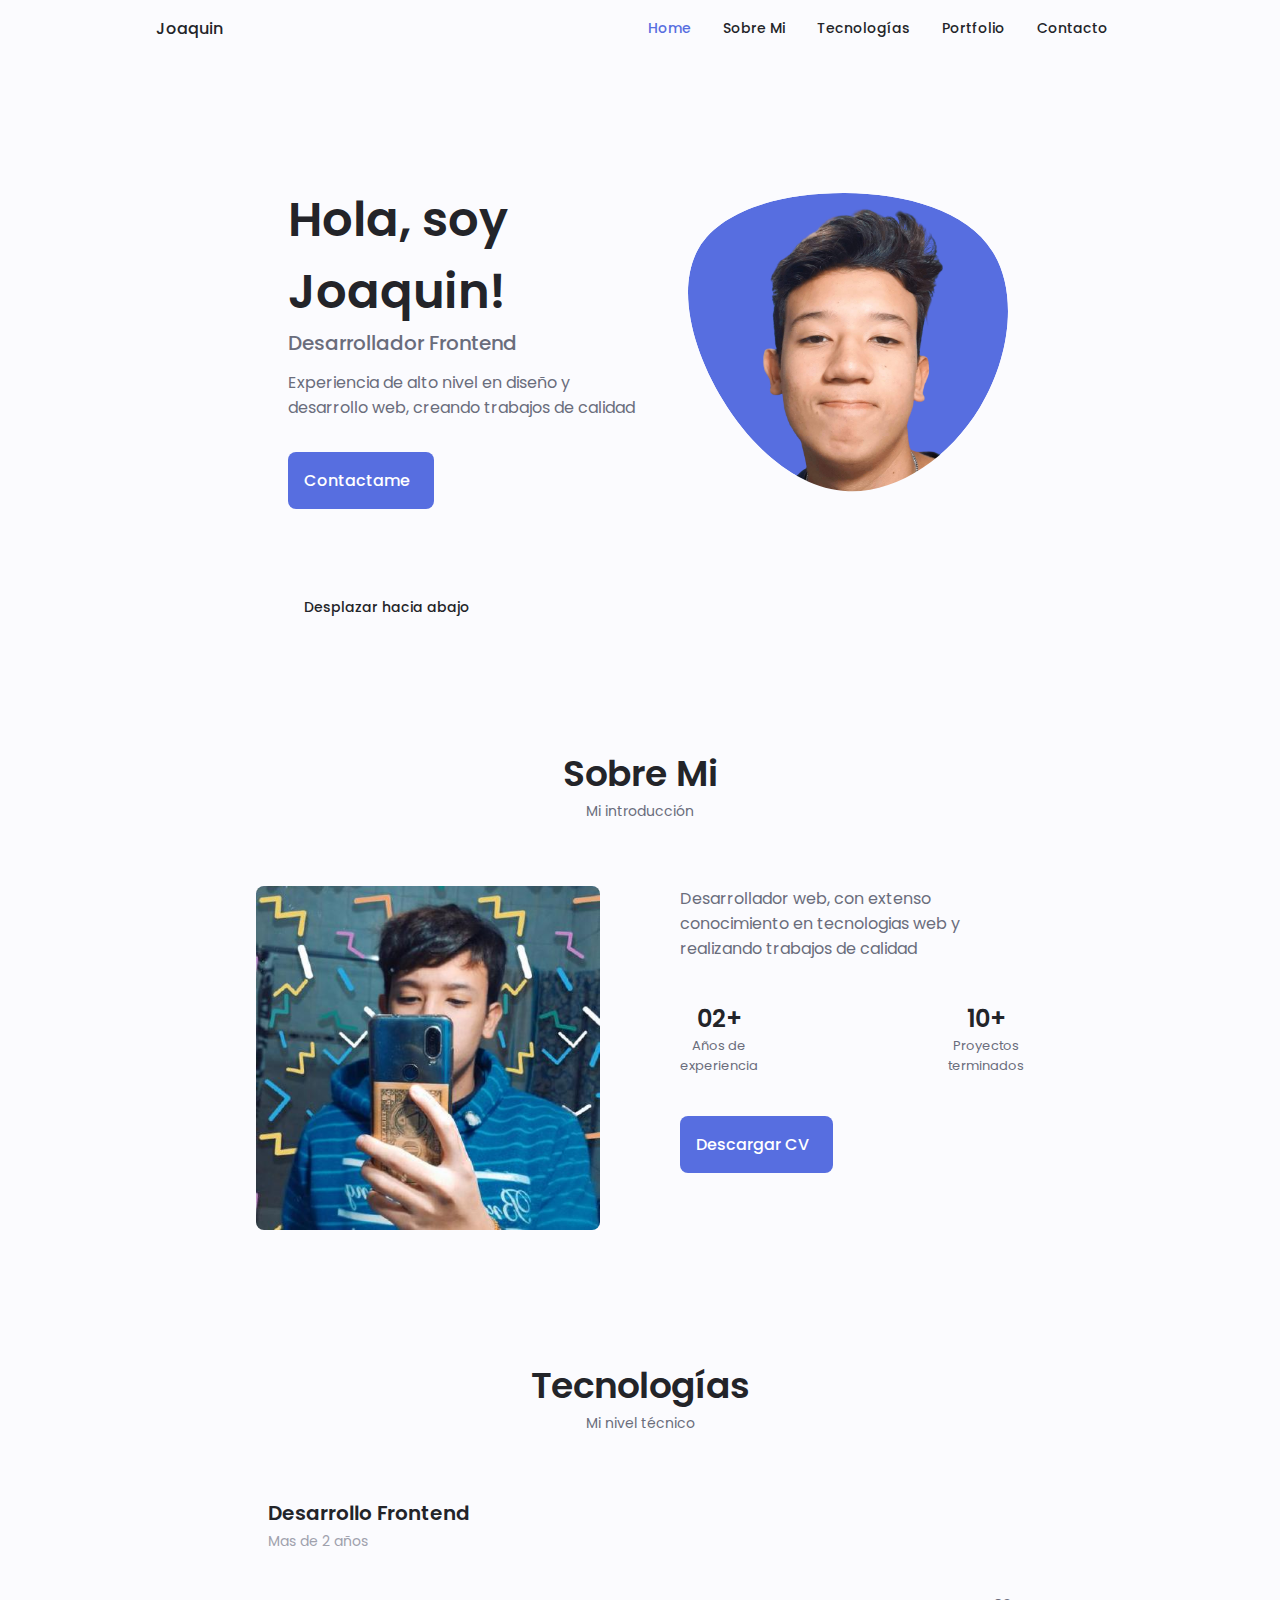
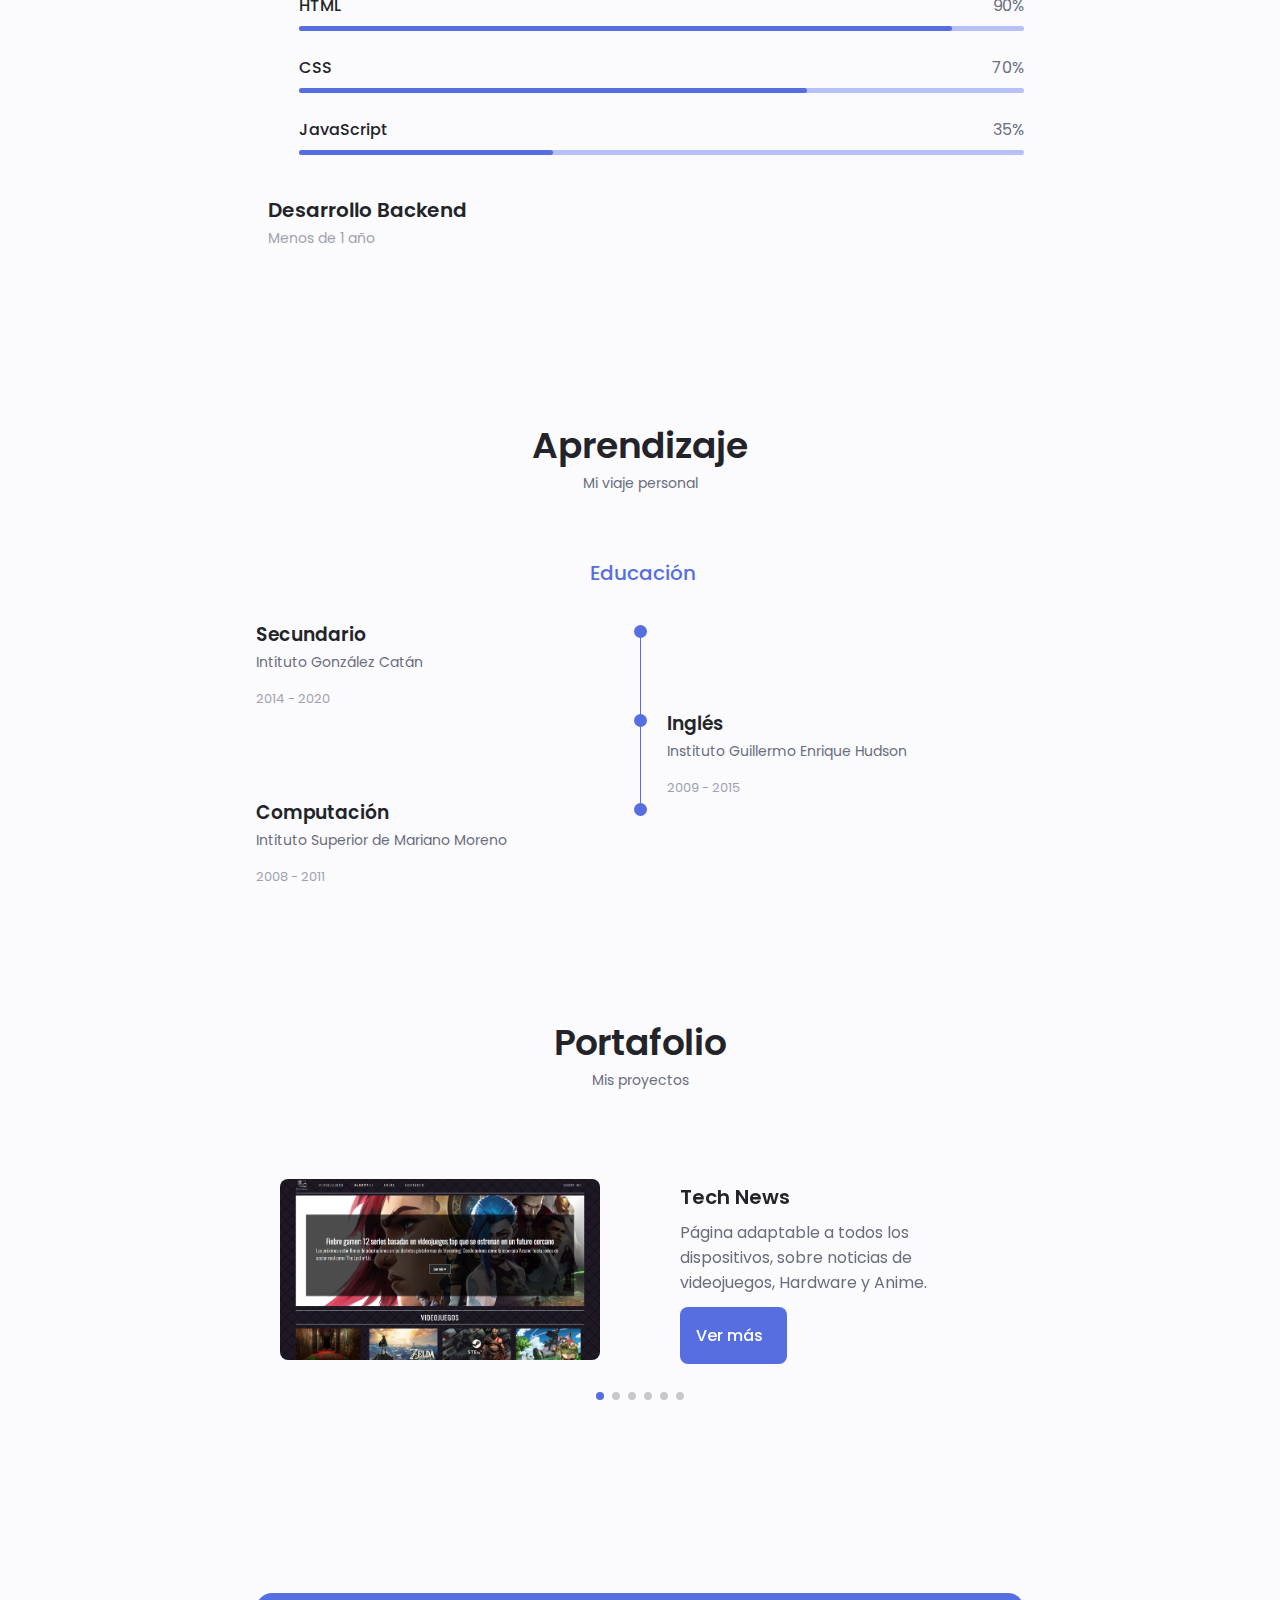
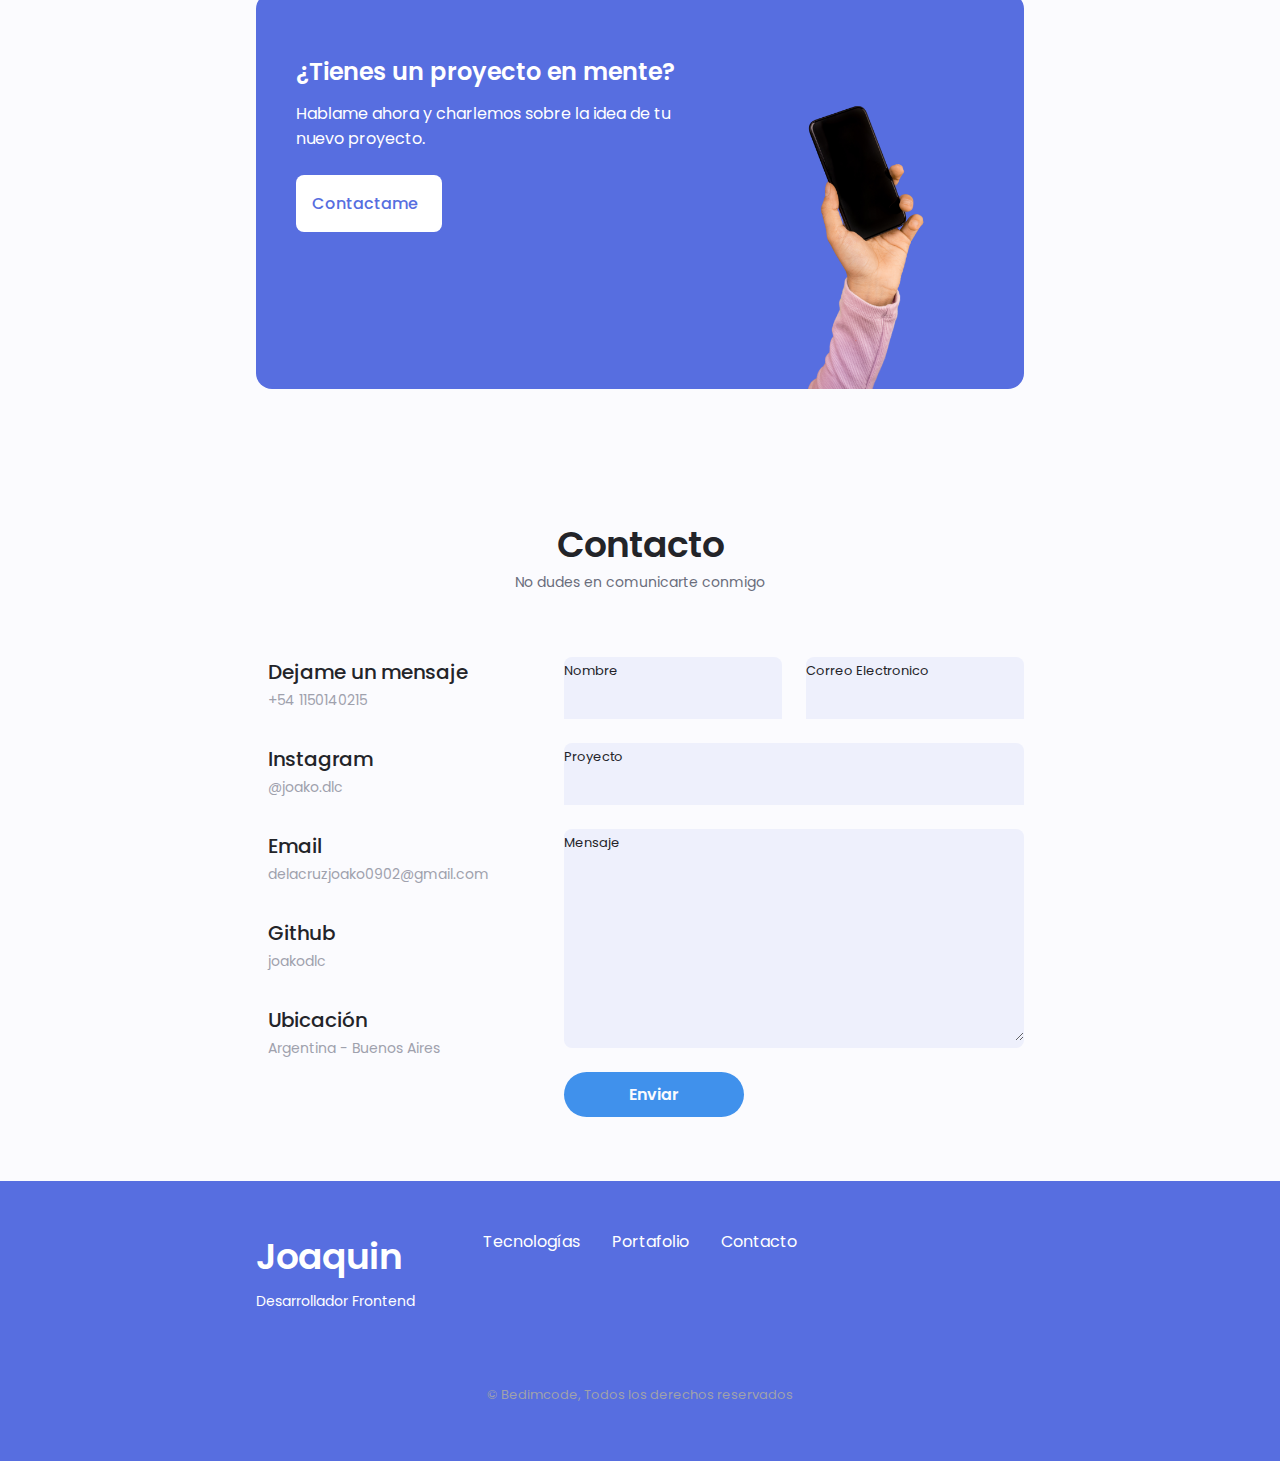
<file: index.html>
<!DOCTYPE html>
<html lang="en">
<head>
    <meta charset="UTF-8">
    <meta name="viewport" content="width=device-width, initial-scale=1.0">


    <!--========================== UNICONS ============================-->
    <link rel="stylesheet" href="https://unicons.iconscout.com/release/v4.0.0/css/line.css">

    <!--========================== SWIPER CSS =========================-->
    <link rel="stylesheet" href="assets/CSS/swiper-bundle.min.css">

    <!--========================== CSS ============================-->
    <link rel="stylesheet" href="assets/CSS/style.css">


    <title>Responsive Portfolio</title>
</head>
<body>
    <!--========================== HEADER ============================-->
<header class="header" id="header">
<div class="loader__wrap" role="alertdialog" aria-busy="true" aria-live="polite" aria-label="Loading…">
	<div class="loader" aria-hidden="true">
		<div class="loader__sq"></div>
		<div class="loader__sq"></div>
	</div>
</div>
    <nav class="nav container">
        
        <a href="#home" class="nav__logo">Joaquin</a>

        <div class="nav__menu" id="nav-menu">
            <ul class="nav__list grid">
                <li class="nav__item">
                    <a href="#home" class="nav__link active-link">
                        <i class="uil uil-estate nav__icon"></i> Home
                    </a>
                </li>
                <li class="nav__item">
                    <a href="#about" class="nav__link">
                        <i class="uil uil-user nav__icon"></i> Sobre Mi
                    </a>
                </li>
                <li class="nav__item">
                    <a href="#skills" class="nav__link">
                        <i class="uil uil-file-alt nav__icon"></i> Tecnologías
                    </a>
                </li>
                <!--<li class="nav__item">
                    <a href="#services" class="nav__link">
                        <i class="uil uil-briefcase-alt nav__icon"></i> Services
                    </a>
                </li>-->
                <li class="nav__item">
                    <a href="#portfolio" class="nav__link">
                        <i class="uil uil-scenery nav__icon"></i> Portfolio
                    </a>
                    <li class="nav__item">
                        <a href="#contact" class="nav__link">
                            <i class="uil uil-message nav__icon"></i> Contacto
                        </a>
                    </li>
                </li>
            </ul>
            <i class="uil uil-times nav__close" id="nav-close"></i>
        </div>

        <div class="nav__btns">
        <!-- Theme change button -->
        <i class="uil uil-moon change-theme" id="theme-button"></i>

            <div class="nav__toggle" id="nav-toggle">
                <i class="uil uil-apps"></i>
            </div>
        </div>
    </nav>
</header>

    <!--========================== MAIN ============================-->
    <main class="main">
        <!--========================== HOME ============================-->
        <section class="home section" id="home">
            <div class="home__container container grid">
                <div class="home__content grid">
                    <div class="home__social">
                        <a href="https://www.linkedin.com/in/joako-dlc-3978aa1b5/" target="_blank" class="home__social-icon">
                            <i class="uil uil-linkedin-alt"></i>
                        </a>

                        <a href="https://www.instagram.com/joako.dlc/?hl=es-la" target="_blank" class="home__social-icon">
                            <i class="uil uil-instagram"></i>
                        </a>

                        <a href="https://github.com/joakodlc" target="_blank" class="home__social-icon">
                            <i class="uil uil-github-alt"></i>
                        </a>
                    </div>

                    <div class="home__img">
                        <svg class="home__blob" viewBox="0 0 200 187" xmlns="http://www.w3.org/2000/svg" xmlns:xlink="http://www.w3.org/1999/xlink">
                            <mask id="mask0" mask-type="alpha">
                                <path d="M190.312 36.4879C206.582 62.1187 201.309 102.826 182.328 134.186C163.346 165.547 
                                130.807 187.559 100.226 186.353C69.6454 185.297 41.0228 161.023 21.7403 129.362C2.45775 
                                97.8511 -7.48481 59.1033 6.67581 34.5279C20.9871 10.1032 59.7028 -0.149132 97.9666 
                                0.00163737C136.23 0.303176 174.193 10.857 190.312 36.4879Z"/>
                            </mask>
                            <g mask="url(#mask0)">
                                <path d="M190.312 36.4879C206.582 62.1187 201.309 102.826 182.328 134.186C163.346 
                                165.547 130.807 187.559 100.226 186.353C69.6454 185.297 41.0228 161.023 21.7403 
                                129.362C2.45775 97.8511 -7.48481 59.1033 6.67581 34.5279C20.9871 10.1032 59.7028 
                                -0.149132 97.9666 0.00163737C136.23 0.303176 174.193 10.857 190.312 36.4879Z"/>

                                <image class="home__blob-img" x='-15' y='-12' xlink:href="assets/img/perfil.png"/>
                            </g>
                        </svg>
                    </div>

                    <div class="home__data">
                        <h1 class="home__title">Hola, soy Joaquin!</h1>
                        <h3 class="home__subtitle">Desarrollador Frontend</h3>
                        <p class="home__description">Experiencia de alto nivel en diseño y desarrollo web, creando trabajos de calidad</p>
                        <a href="#contact" class="button button--flex" id="home__button">
                            Contactame <i class="uil uil-message button__icon"></i>
                        </a>
                    </div>
                </div>

                <div class="home__scroll">
                    <a href="#about" class="home__scroll-button button--flex">
                        <i class="uil uil-mouse-alt home__scroll-mouse"></i>
                        <span class="home__scroll-name">Desplazar hacia abajo</span>
                        <i class="uil uil-arrow-down home__scroll-arrow"></i>
                    </a>
                </div>
            </div>
        </section>

        <!--========================== ABOUT ============================-->
        <section class="about section" id="about">
            <h2 class="section__title">Sobre Mi</h2>
            <span class="section__subtitle">Mi introducción</span>

            <div class="about__container container grid">
            <img src="assets/img/about.jpg" alt="" class="about__img"> 

                <div class="about__data">
                    <p class="about__description">Desarrollador web, con extenso conocimiento en tecnologias web y realizando trabajos de calidad</p>
                    
                    <div class="about__info">
                        <div>
                            <span class="about__info-title">02+</span>
                            <span class="about__info-name">Años de <br> experiencia</span>
                        </div>
                        
                        <div>
                            <span class="about__info-title">10+</span>
                            <span class="about__info-name">Proyectos <br> terminados </span>
                        </div>
                    </div>
                    <div class="about__buttons">
                        <a download="" href="assets/pdf/Curriculum Vitae De La Cruz Joaquin.docx" class="button button--flex">
                            Descargar CV<i class="uil uil-download-alt button__icon"></i>
                        </a>
                    </div>
                </div>
            </div>
        </section>
        

        <!--========================== SKILLS ============================-->
        <section class="skills section" id="skills">
            <h2 class="section__title">Tecnologías</h2>
            <span class="section__subtitle">Mi nivel técnico</span>

            <div class="skills__container container grid">
                <div>
                    <!--========================== SKILLS 1 ============================-->
                    <div class="skills__content skills__open">
                        <div class="skills__header">
                            <i class="uil uil-brackets-curly skills__icon"></i>

                            <div>
                                <h1 class="skills__title">Desarrollo Frontend</h1>
                                <span class="skills__subtitle">Mas de 2 años</span>
                            </div>

                            <i class="uil uil-angle-down skills__arrow"></i>
                        </div>
                        <div class="skills__list grid">
                            <div class="skills__data">
                                <div class="skills__titles">
                                    <h3 class="skills__name">HTML</h3>
                                    <span class="skills__number">90%</span>
                                </div>
                                <div class="skills__bar">
                                    <span class="skills__percentage skills__html"></span>
                                </div>
                            </div>

                            <div class="skills__data">
                                <div class="skills__titles">
                                    <h3 class="skills__name">CSS</h3>
                                    <span class="skills__number">70%</span>
                                </div>
                                <div class="skills__bar">
                                    <span class="skills__percentage skills__css"></span>
                                </div>
                            </div>

                            <div class="skills__data">
                                <div class="skills__titles">
                                    <h3 class="skills__name">JavaScript</h3>
                                    <span class="skills__number">35%</span>
                                </div>
                                <div class="skills__bar">
                                    <span class="skills__percentage skills__js"></span>
                                </div>
                            </div>
                        </div>
            </div>

                        <!--========================== SKILLS 2 ============================-->
                        <div class="skills__content skills__close">
                            <div class="skills__header">
                                <i class="uil uil-server-network skills__icon"></i>
    
                                <div>
                                    <h1 class="skills__title">Desarrollo Backend</h1>
                                    <span class="skills__subtitle">Menos de 1 año</span>
                                </div>
    
                                <i class="uil uil-angle-down skills__arrow"></i>
                            </div>
                            <div class="skills__list grid">
                                <div class="skills__data">
                                    <div class="skills__titles">
                                        <h3 class="skills__name">Python</h3>
                                        <span class="skills__number">40%</span>
                                    </div>
                                    <div class="skills__bar">
                                        <span class="skills__percentage skills__python"></span>
                                    </div>
                                </div>
    
                                <div class="skills__data">
                                    <div class="skills__titles">
                                        <h3 class="skills__name">C</h3>
                                        <span class="skills__number">50%</span>
                                    </div>
                                    <div class="skills__bar">
                                        <span class="skills__percentage skills__c"></span>
                                    </div>
                                </div>
                            </div>
                        </div>
                    </div>
            </section>

        <!--========================== CALIFICACION ============================-->
        <section class="calificacion section">
            <h2 class="section__title">Aprendizaje</h2>
            <span class="section__subtitle">Mi viaje personal</span>

            <div class="califacion__container container">
                <div class="calificacion__tabs">
                    <div class="calificacion__button button--flex calificacion__active" data-target='#educación'>
                        <i class="uil uil-graduation-cap calificacion__icon"></i> 
                        Educación
                    </div>
                </div>
                <div class="calificacion__sections">
                    <!--==================== CALIFICACION CONTENT 1 ======================-->
                    <div class="calificacion__content">
                        <!--====================== CALIFICACION  1 ========================-->
                        <div class="calificacion__data">
                            <div>
                            <h3 class="califacion__title">Secundario</h3>
                            <span class="calificacion__subtitle">Intituto González Catán</span>
                                <div class="calificacion__calendar">
                                    <i class="uil uil-calendar-alt"></i>
                                    2014 - 2020
                                </div>
                            </div>

                            <div>
                                <span class="calificacion__rounder"></span>
                                <span class="calificacion__line"></span>
                            </div>
                        </div>

                        <!--====================== CALIFICACION  2 ========================-->
                        <div class="calificacion__data">
                            <div></div>
                            
                            <div>
                                <span class="calificacion__rounder"></span>
                                <span class="calificacion__line"></span>
                            </div>

                            <div>
                            <h3 class="califacion__title">Inglés</h3>
                            <span class="calificacion__subtitle">Instituto Guillermo Enrique Hudson</span>
                                <div class="calificacion__calendar">
                                    <i class="uil uil-calendar-alt"></i>
                                    2009 - 2015
                                </div>
                            </div>
                        </div>

                        <!--====================== CALIFICACION  3 ========================-->
                        <div class="calificacion__data">
                            <div>
                            <h3 class="califacion__title">Computación</h3>
                            <span class="calificacion__subtitle">Intituto Superior de Mariano Moreno</span>
                                <div class="calificacion__calendar">
                                    <i class="uil uil-calendar-alt"></i>
                                    2008 - 2011
                                </div>
                            </div>

                            <div>
                                <span class="calificacion__rounder"></span>
                                <!--<span class="calificacion__line"></span> --> 
                            </div>
                        </div>
                    </div>
                </div>
            </div>
        </section>    

        <!--========================== SERVICES ============================
        <section class="services section" id="services">
            <h2 class="section__title">Services</h2>
            <span class="section__subtitle">What i offer</span>

            <div class="services__container container grid">
                <!--========================== SERVICES 1 ============================--
                <div class="services__content">
                    <div>
                        <i class="uil uil-web-grid services__icon"></i>
                        <h3 class="services__title">Ui/Ux <br> Designer</h3>
                    </div>

                    <span class="button button--flex button--small button--link services__button">
                        View more
                        <i class="uil uil-arrow-right button__icon"></i>
                    </span>

                    <div class="services__modal">
                        <div class="services__modal-content">
                            <h4 class="services__modal-title">Ui/Ux <br> Designer</h4>
                            <i class="uil uil-times services__modal-close"></i>

                            <ul class="services__modal-services grid">
                                <li class="services__modal-service">
                                    <i class="uil uil-check-circle services__modal-icon"></i>
                                </li>
                            </ul>
                        </div>
                    </div>
                </div>
            </div>
        </section>-->

        <!--========================== PORTFOLIO ============================-->
        <section class="portfolio section" id="portfolio">
            <h2 class="section__title">Portafolio</h2>
            <span class="section__subtitle">Mis proyectos</span>

            <div class="portfolio__container container swiper">
                <div class="swiper-wrapper">
                    <!--========================== PORTFOLIO 1 ============================-->
                    <div class="portfolio__content grid swiper-slide">
                        <a href="assets/Paginas/News Page/index.html" target="_blank"><img src="assets/img/portfolio1.jpg" alt="" class="portfolio__img"></a>

                        <div class="portfolio__data">
                            <h3 class="portfolio__title">Tech News</h3>
                            <p class="portfolio__description">Página adaptable a todos los dispositivos, sobre noticias de videojuegos, Hardware y Anime.</p>
                            <a href="assets/Paginas/News Page/index.html" target="_blank" class="button button--flex button--small portfolio__button">
                                Ver más
                                <i class="uil uil-arrow-right button__icon"></i>
                                
                            </a>
                        </div>
                    </div>
                    <!--========================== PORTFOLIO 2 ============================-->
                    <div class="portfolio__content grid swiper-slide">
                        <img src="assets/img/portfolio2.jpg" alt="" class="portfolio__img">

                        <div class="portfolio__data">
                            <h3 class="portfolio__title">Drop Menu</h3>
                            <p class="portfolio__description">Mini diseño simple de un menú que se abre hacia abajo</p>
                            <a href="assets/Paginas/Drop Menu/index.html" target="_blank" class="button button--flex button--small portfolio__button">
                                Ver más
                                <i class="uil uil-arrow-right button__icon"></i>
                            </a>
                        </div>
                    </div>
                    <!--========================== PORTFOLIO 3 ============================-->
                    <div class="portfolio__content grid swiper-slide">
                        <img src="assets/img/portfolio3.jpg" alt="" class="portfolio__img">

                        <div class="portfolio__data">
                            <h3 class="portfolio__title">Calculadora Js</h3>
                            <p class="portfolio__description">Calculadora con interacción de paneo sobre la pantalla, realizado con JavaScript y CSS</p>
                            <a href="assets/Paginas/Calculadora/index.html" target="_blank" class="button button--flex button--small portfolio__button">
                                Ver más
                                <i class="uil uil-arrow-right button__icon"></i>
                            </a>
                        </div>
                    </div>
                    <!--========================== PORTFOLIO 4 ============================-->
                    <div class="portfolio__content grid swiper-slide">
                        <img src="assets/img/portfolio4.jpg" alt="" class="portfolio__img">

                        <div class="portfolio__data">
                            <h3 class="portfolio__title">Animación CSS</h3>
                            <p class="portfolio__description">Animación creada utilizando únicamente CSS</p>
                            <a href="assets/Paginas/Animacion CSS/index.html" target="_blank" class="button button--flex button--small portfolio__button">
                                Ver más
                                <i class="uil uil-arrow-right button__icon"></i>
                            </a>
                        </div>
                    </div>
                    <!--========================== PORTFOLIO 5 ============================-->
                    <div class="portfolio__content grid swiper-slide">
                        <img src="assets/img/portfolio5.jpg" alt="" class="portfolio__img">

                        <div class="portfolio__data">
                            <h3 class="portfolio__title">Color Page</h3>
                            <p class="portfolio__description">Página simple con una única función, cambiar de color la página utilizando CSS</p>
                            <a href="assets/Paginas/Color Page/index.html" target="_blank" class="button button--flex button--small portfolio__button">
                                Ver más
                                <i class="uil uil-arrow-right button__icon"></i>
                            </a>
                        </div>
                    </div>
                    <!--========================== PORTFOLIO 6 ============================-->
                    <div class="portfolio__content grid swiper-slide">
                        <img src="assets/img/portfolio6.jpg" alt="" class="portfolio__img">

                        <div class="portfolio__data">
                            <h3 class="portfolio__title">Dragon Repeller</h3>
                            <p class="portfolio__description">Simple juego de Rol para aprender las bases fundamentales de JavaScript</p>
                            <a href="assets/Paginas/RPG game/index.html" target="_blank" class="button button--flex button--small portfolio__button">
                                Ver más
                                <i class="uil uil-arrow-right button__icon"></i>
                            </a>
                        </div>
                    </div>
                </div>
                

                <!-- Add Arrows -->
                <div class="swiper-button-next">
                    <i class="uil uil-angle-right-b swiper-portfolio-icon"></i>
                </div>
                <div class="swiper-button-prev">
                    <i class="uil uil-angle-left-b swiper-portfolio-icon"></i>
                </div>
                    <!-- Add Pagination -->
                    <div class="swiper-pagination"></div>
            </div>
        </section>

        <!--========================== PROYECTOS EN MENTE ============================-->
        <section class="proyecto section">
            <div class="proyecto__bg">
                <div class="proyecto__container container grid">
                    <div class="proyecto__data">
                        <h2 class="proyecto__title">¿Tienes un proyecto en mente?</h2>
                        <p class="proyecto__description">Hablame ahora y charlemos sobre la idea de tu nuevo proyecto.</p>
                        <a href="#contact" class="button button--flex button--white">
                            Contactame
                            <i class="uil uil-arrow-down proyecto__icon button__icon"></i>
                        </a>
                    </div>

                    <img src="assets/img/contact.jpg" alt="" class="proyecto__img">
                </div>
            </div>
        </section>


        <!--========================== MENSAJE DE ERROR ============================--
        <div class="modal_wrap">
            <div class="mensaje_modal">
                <h3>Errores encontrados</h3>
                <i class="uil uil-times x_icon"></i><p>Escriba un nombre</p>  <br>
                <i class="uil uil-times x_icon"></i><p>Escriba un email</p> <br>
                <i class="uil uil-times x_icon"></i><p>Escriba su mensaje</p><br>
                <span id="btnClose">Cerrar</span>
            </div>
        </div> 

        <!--========================== CONTACTO ============================-->
        <section class="contact section" id="contact">
            <h2 class="section__title">Contacto</h2>
            <span class="section__subtitle">No dudes en comunicarte conmigo</span>

            <div class="contact__container container grid">
                <div>
                    <div class="contact__information">
                        <i class="uil uil-phone contact__icon"></i>

                        <div>
                            <h3 class="contact__title">Dejame un mensaje</h3>
                            <span class="contact__subtitle">+54 1150140215</span>
                        </div>
                    </div>

                    <div class="contact__information">
                        <i class="uil uil-instagram contact__icon"></i>

                        <div>
                            <h3 class="contact__title">Instagram</h3>
                            <span class="contact__subtitle">@joako.dlc</span>
                        </div>
                    </div>

                    <div class="contact__information">
                        <i class="uil uil-envelope contact__icon"></i>

                        <div>
                            <h3 class="contact__title">Email</h3>
                            <span class="contact__subtitle">delacruzjoako0902@gmail.com</span>
                        </div>
                    </div>
                    <div class="contact__information">
                        <i class="uil uil-github contact__icon"></i>

                        <div>
                            <h3 class="contact__title">Github</h3>
                            <span class="contact__subtitle">joakodlc</span>
                        </div>
                    </div>

                    <div class="contact__information">
                        <i class="uil uil-map-marker contact__icon"></i>

                        <div>
                            <h3 class="contact__title">Ubicación</h3>
                            <span class="contact__subtitle">Argentina - Buenos Aires</span>
                        </div>
                    </div>
                </div>
                <form action="enviar.php" method="post" class="contact__form grid">
                    <div class="contact__inputs grid">
                        <div class="contact__content">
                            <label for="" class="contact__label">Nombre</label>
                            <input type="text"  id="nombres"  name="nombre" class="contact__input" required>
                        </div>
                        <div class="contact__content">
                            <label for=""  class="contact__label">Correo Electronico</label>
                            <input type="email" id="emails" name="email" class="contact__input" required>
                        </div>
                    </div>
                    <div class="contact__content">
                        <label for="" class="contact__label">Proyecto</label>
                        <input type="text" id="proyectos" name="proyecto" class="contact__input">
                    </div>
                    <div class="contact__content">
                        <label for=""  class="contact__label" required>Mensaje</label>
                        <textarea name="mensaje" id="mensajes" cols="0" rows="7" class="contact__input" required></textarea>
                    </div>

                    <div>
                        <input type="submit" value="Enviar" id="btnSend">
                    </div>
                </form>
            </div>
        </section>



    </main>

    <!--========================== FOOTER ============================-->
    <footer class="footer">
        <div class="footer__bg">
            <div class="footer__container container grid">
                <div>
                    <h1 class="footer__title">Joaquin</h1>
                    <span class="footer__subtitle">Desarrollador Frontend</span>
                </div>

                <ul class="footer__links">
                    <li>
                        <a href="#skills" class="footer__link">Tecnologías</a>
                    </li>
                    <li>
                        <a href="#portfolio" class="footer__link">Portafolio</a>
                    </li>
                    <li>
                        <a href="#contact" class="footer__link">Contacto</a>
                    </li>
                </ul>

                <div class="footer__socials">
                    <a href="https://www.facebook.com/joaquin.delacruz.547/" target="_blank" class="footer__social">
                        <i class="uil uil-facebook-f"></i>
                    </a>

                    <a href="https://www.instagram.com/joako.dlc/?hl=es-la" target="_blank" class="footer__social">
                        <i class="uil uil-instagram"></i>
                    </a>

                    <a href="https://github.com/joakodlc" target="_blank" class="footer__social">
                        <i class="uil uil-github-alt"></i>
                    </a>
                </div>
            </div>
            <p class="footer__copy">&#169; Bedimcode, Todos los derechos reservados</p>
        </div>
    </footer>

    <!--========================== SCROLL TOP ============================-->
    <a href="#" class="scrollup" id="scroll-up">
        <i class="uil uil-arrow-up scrollup__icon"></i>
    </a>

    <!--========================== SWIPER JS ============================-->
    <script src="assets/js/swiper-bundle.min.js"></script>

    <!--========================== MAIN JS ============================-->
    <script src="assets/js/jquery-3.6.0.min.js" ></script>
    <script src="assets/js/main.js"></script>
    <script src="assets/js/intro.js"></script>
</body>
</html>
</file>
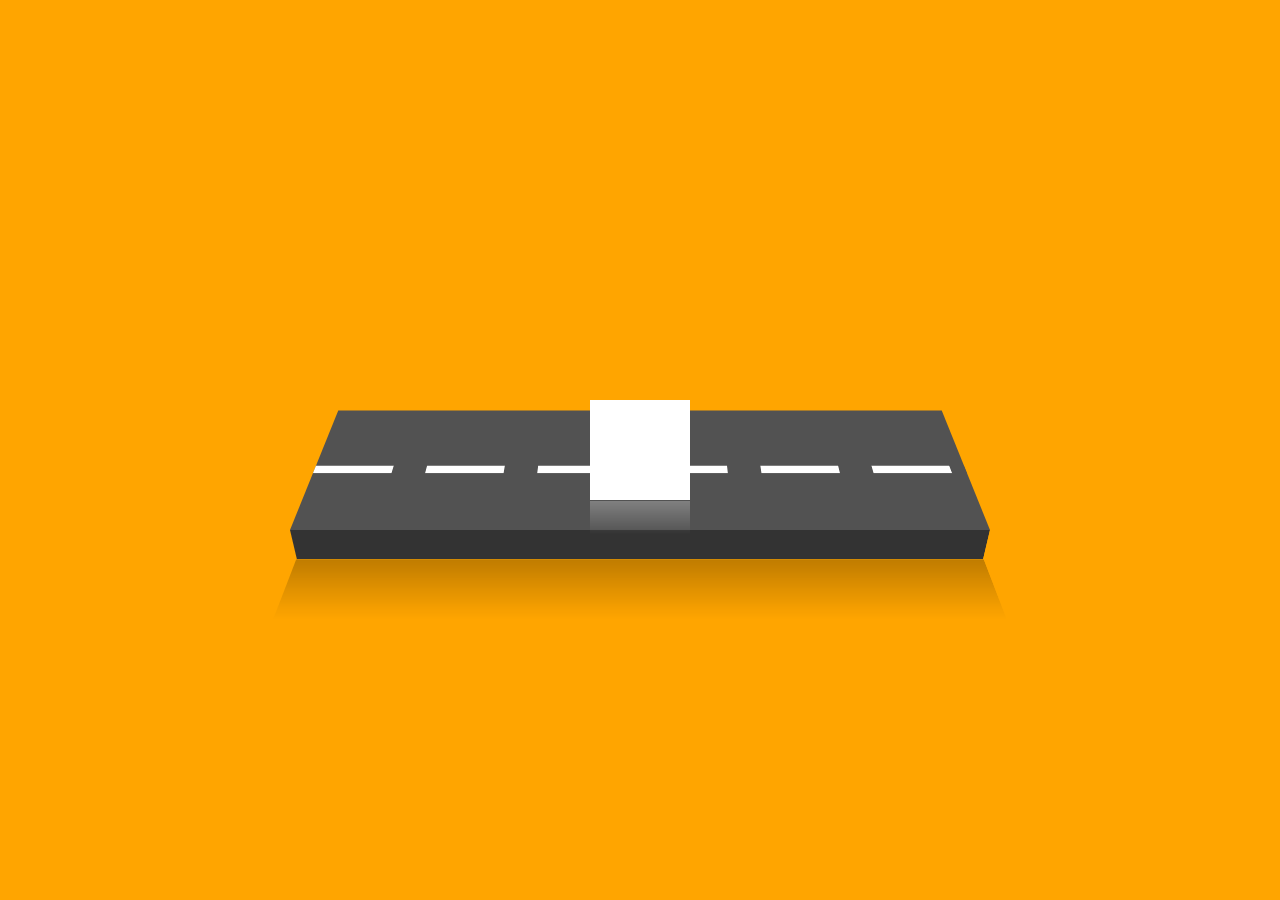
<file: assets/Paginas/Animacion CSS/index.html>
<!DOCTYPE html>
<html>
<head>
    <title>Animacion CSS</title>
    <link rel="stylesheet" type="text/css" href="style.css">
</head>
<body>
    <div class="container">
        <div class="infinite">
            <div class="shadow"></div>
        </div>
        <div class="box">
            <div class="square"></div>
        </div>
    </div>
</body>
</html>
</file>
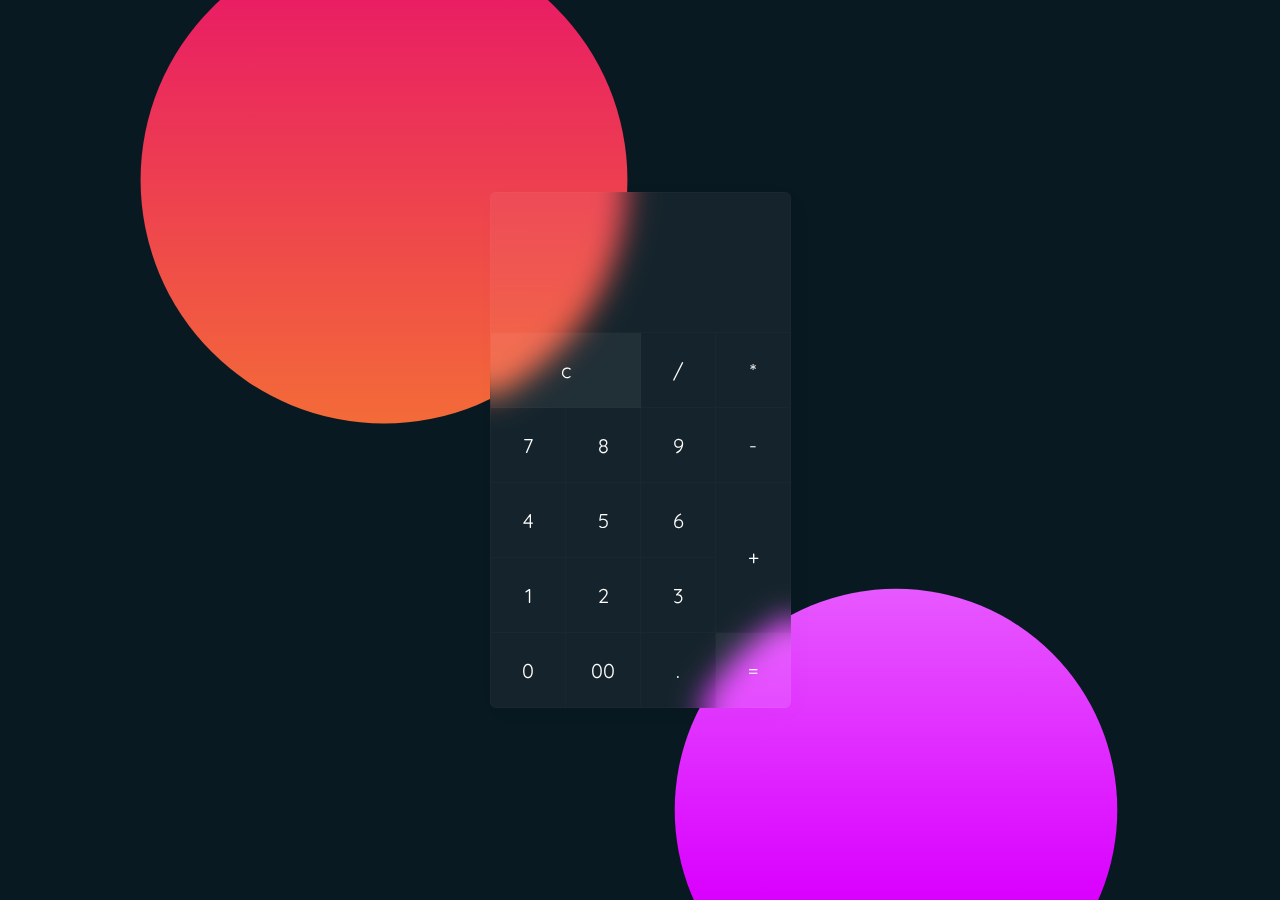
<file: assets/Paginas/Calculadora/index.html>
<!DOCTYPE html>
<html>
<head>
    <title>Calculadora UI</title>
    <link rel="stylesheet" href="style.css">
</head>
<body>
    <div class="container">
        <form class="calculator" name="calc">
            <input type="text" readonly class="value" name="txt"/>
            <span class="num clear" onclick="calc.txt.value = ''">c</span>
            <span class="num" onclick="document.calc.txt.value +='/'">/</span>
            <span class="num" onclick="document.calc.txt.value +='*'">*</span>
            <span class="num" onclick="document.calc.txt.value +='7'">7</span>
            <span class="num" onclick="document.calc.txt.value +='8'">8</span>
            <span class="num" onclick="document.calc.txt.value +='9'">9</span>
            <span class="num" onclick="document.calc.txt.value +='-'">-</span>
            <span class="num" onclick="document.calc.txt.value +='4'">4</span>
            <span class="num" onclick="document.calc.txt.value +='5'">5</span>
            <span class="num" onclick="document.calc.txt.value +='6'">6</span>
            <span class="num plus" onclick="document.calc.txt.value +='+'">+</span>
            <span class="num" onclick="document.calc.txt.value +='1'">1</span>
            <span class="num" onclick="document.calc.txt.value +='2'">2</span>
            <span class="num" onclick="document.calc.txt.value +='3'">3</span>
            <span class="num" onclick="document.calc.txt.value +='0'">0</span>
            <span class="num" onclick="document.calc.txt.value +='00'">00</span>
            <span class="num" onclick="document.calc.txt.value +='.'">.</span>
            <span class="num equal" onclick="document.calc.txt.value =eval(calc.txt.value)">=</span>
        </form>
    </div>
    <script type="text/javascript" src="vanilla.js"></script>
<script type="text/javascript">
	VanillaTilt.init(document.querySelector(".container"), {
		max: 15,
		speed: 400,
        glare: true,
        "max-glare": 0.2,
	});
</script>
</body>
</html>
</file>
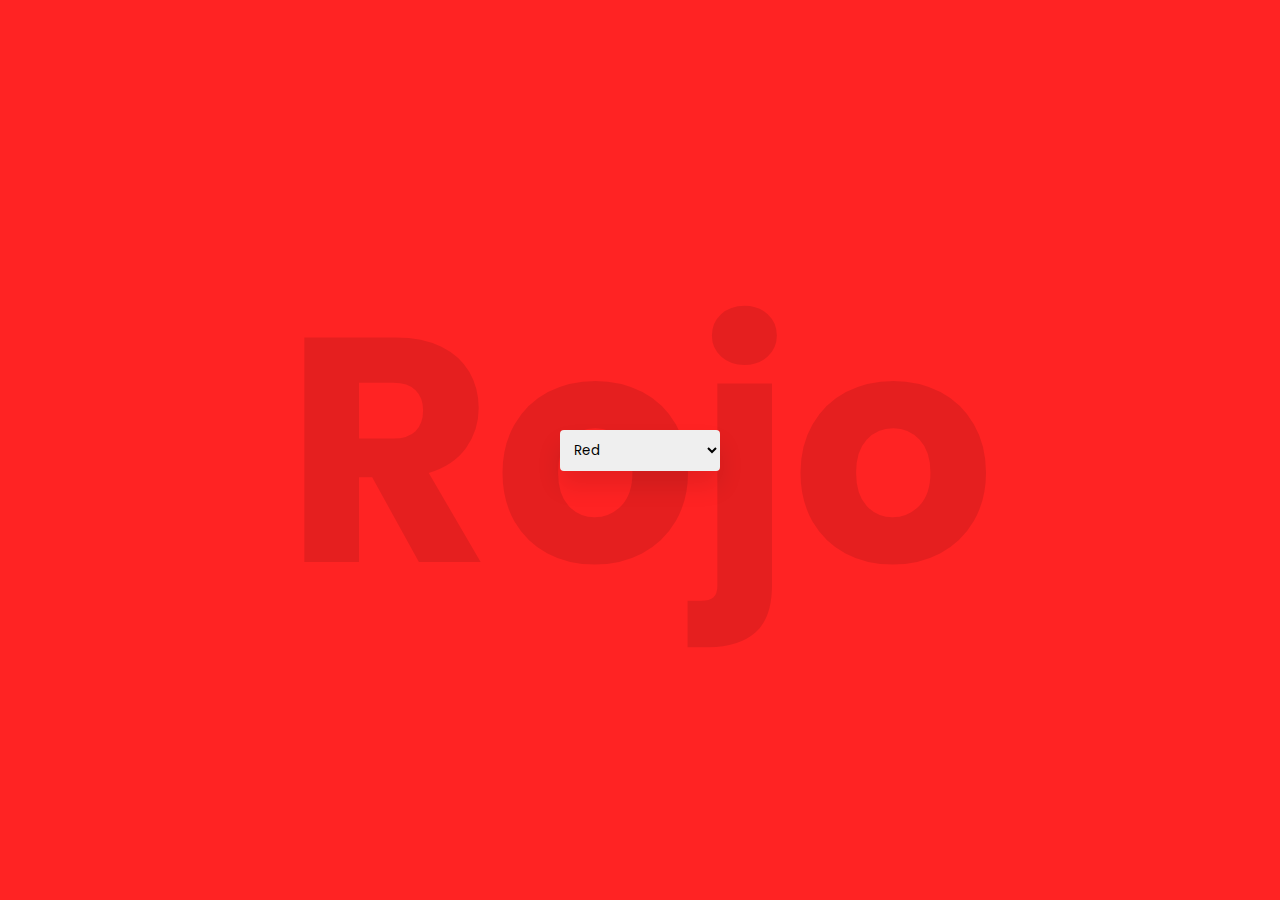
<file: assets/Paginas/Color Page/index.html>
<!DOCTYPE html>
<html lang="en">
<head>
    <meta charset="UTF-8">
    <meta name="viewport" content="width=device-width, initial-scale=1.0">
    <title>Color Page</title>
    <link rel="stylesheet" href="style.css">
</head>
<body>
    <section>
        <div class="bg">Rojo</div>
        <select class="selectColor" onchange="changeColor(this)">
            <option value="#ff2323">Red</option>
            <option value="#66ff00">Green</option>
            <option value="#fff">White</option>
            <option value="#000">Black</option>
            <option value="#9b1fe8">Purple</option>
            <option value="#ffff12">Yellow</option>
            <option value="#ff69b4">Pink</option>
        </select>
    </section>
    <script>
        function changeColor(getColor){
            let bg = document.querySelector('.bg');
            let selectColor = getColor.value;
            let text = getColor.options[getColor.selectedIndex].text;
            bg.style.background = selectColor;
            bg.innerHTML = text;
        }
    </script>
</body>
</html>
</file>
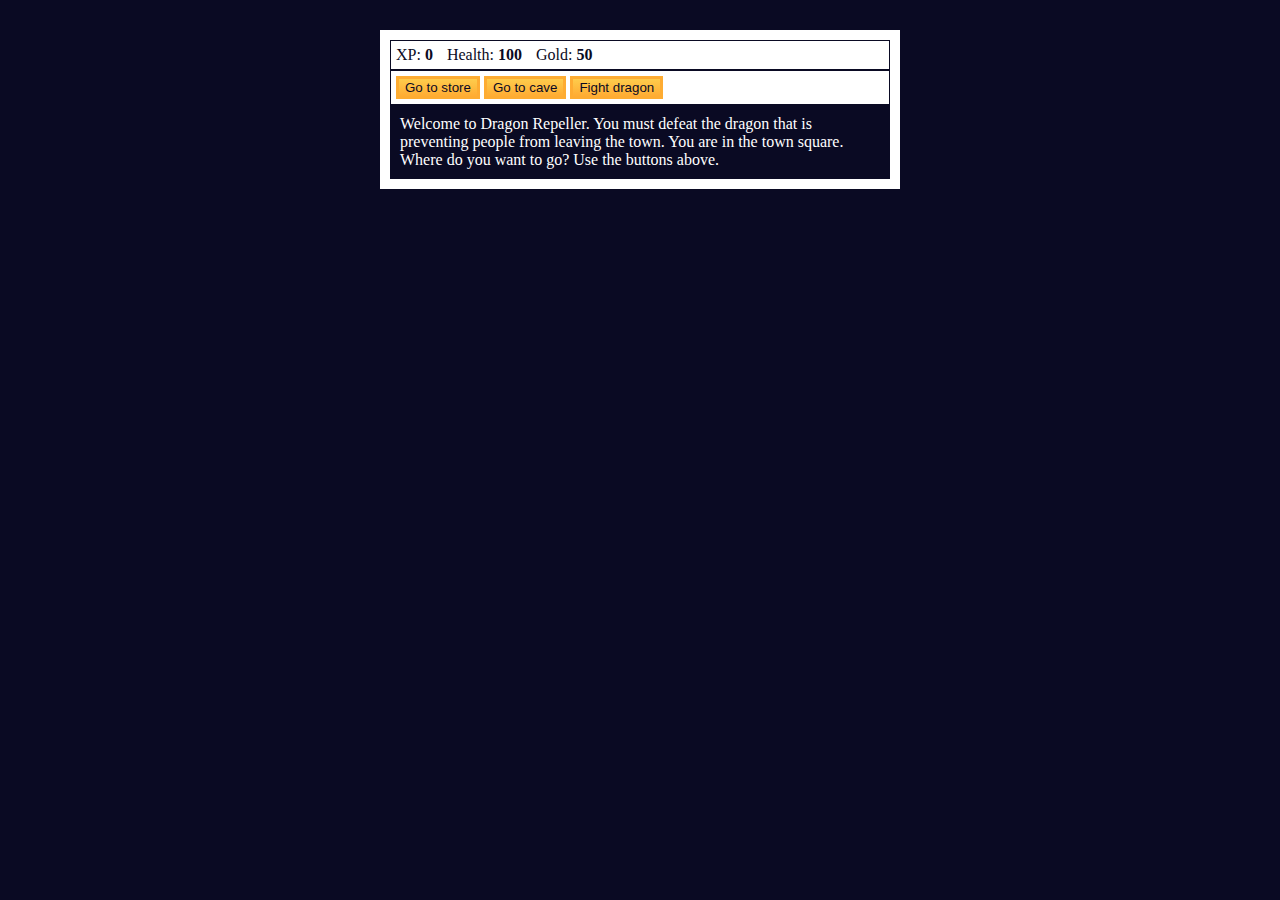
<file: assets/Paginas/RPG game/index.html>
<!DOCTYPE html>
<html lang="en">

<head>
    <meta charset="UTF-8">
    <meta name="viewport" content="width=device-width, initial-scale=1.0">
    <link rel="stylesheet" href="styles.css">
    <title>RPG - Dragon Repeller</title>
</head>

<body>
    <div id="game">
        <div id="stats">
            <span class="stat">XP: <strong><span id="xpText">0</span></strong></span>
            <span class="stat">Health: <strong><span id="healthText">100</span></strong></span>
            <span class="stat">Gold: <strong><span id="goldText">50</span></strong></span>
        </div>
        <div id="controls">
            <button id="button1">Go to store</button>
            <button id="button2">Go to cave</button>
            <button id="button3">Fight dragon</button>
        </div>
        <div id="monsterStats">
            <span class="stat">Monster Name: <strong><span id="monsterName"></span></strong></span>
            <span class="stat">Health: <strong><span id="monsterHealth"></span></strong></span>
        </div>
        <div id="text">
            Welcome to Dragon Repeller. You must defeat the dragon that is preventing people from leaving the town. You
            are in the town square. Where do you want to go? Use the buttons above.
        </div>
    </div>
    <script src="./script.js"></script>
</body>

</html>
</file>
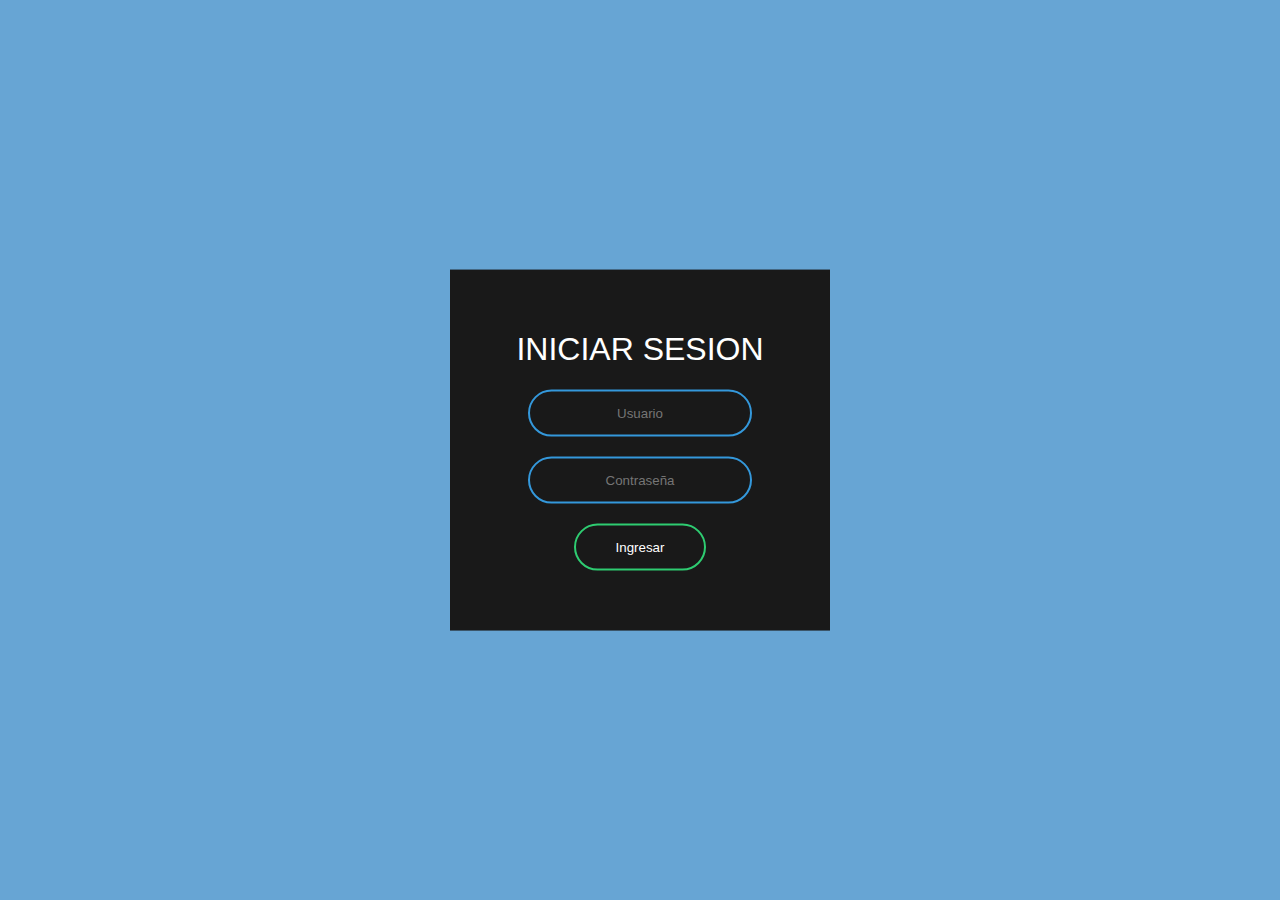
<file: assets/Paginas/Drop Menu/Sesion/index.html>
<!DOCTYPE html>
<html lang="en" dir="ltr">
<head>
    <meta charset="UTF-8">
    <title>Animated Login Form</title>
    <link rel="stylesheet" href="style.css">
</head>
<body>

    <form class="box" action="index.html" method="POST">
        <h1>Iniciar Sesion</h1>
        <input type="text" name="" placeholder="Usuario">
        <input type="password" name="" placeholder="Contraseña">
        <input type="submit" name="" value="Ingresar">
        <script src="main.js"></script>
    </form>
</body>
</html>
</file>
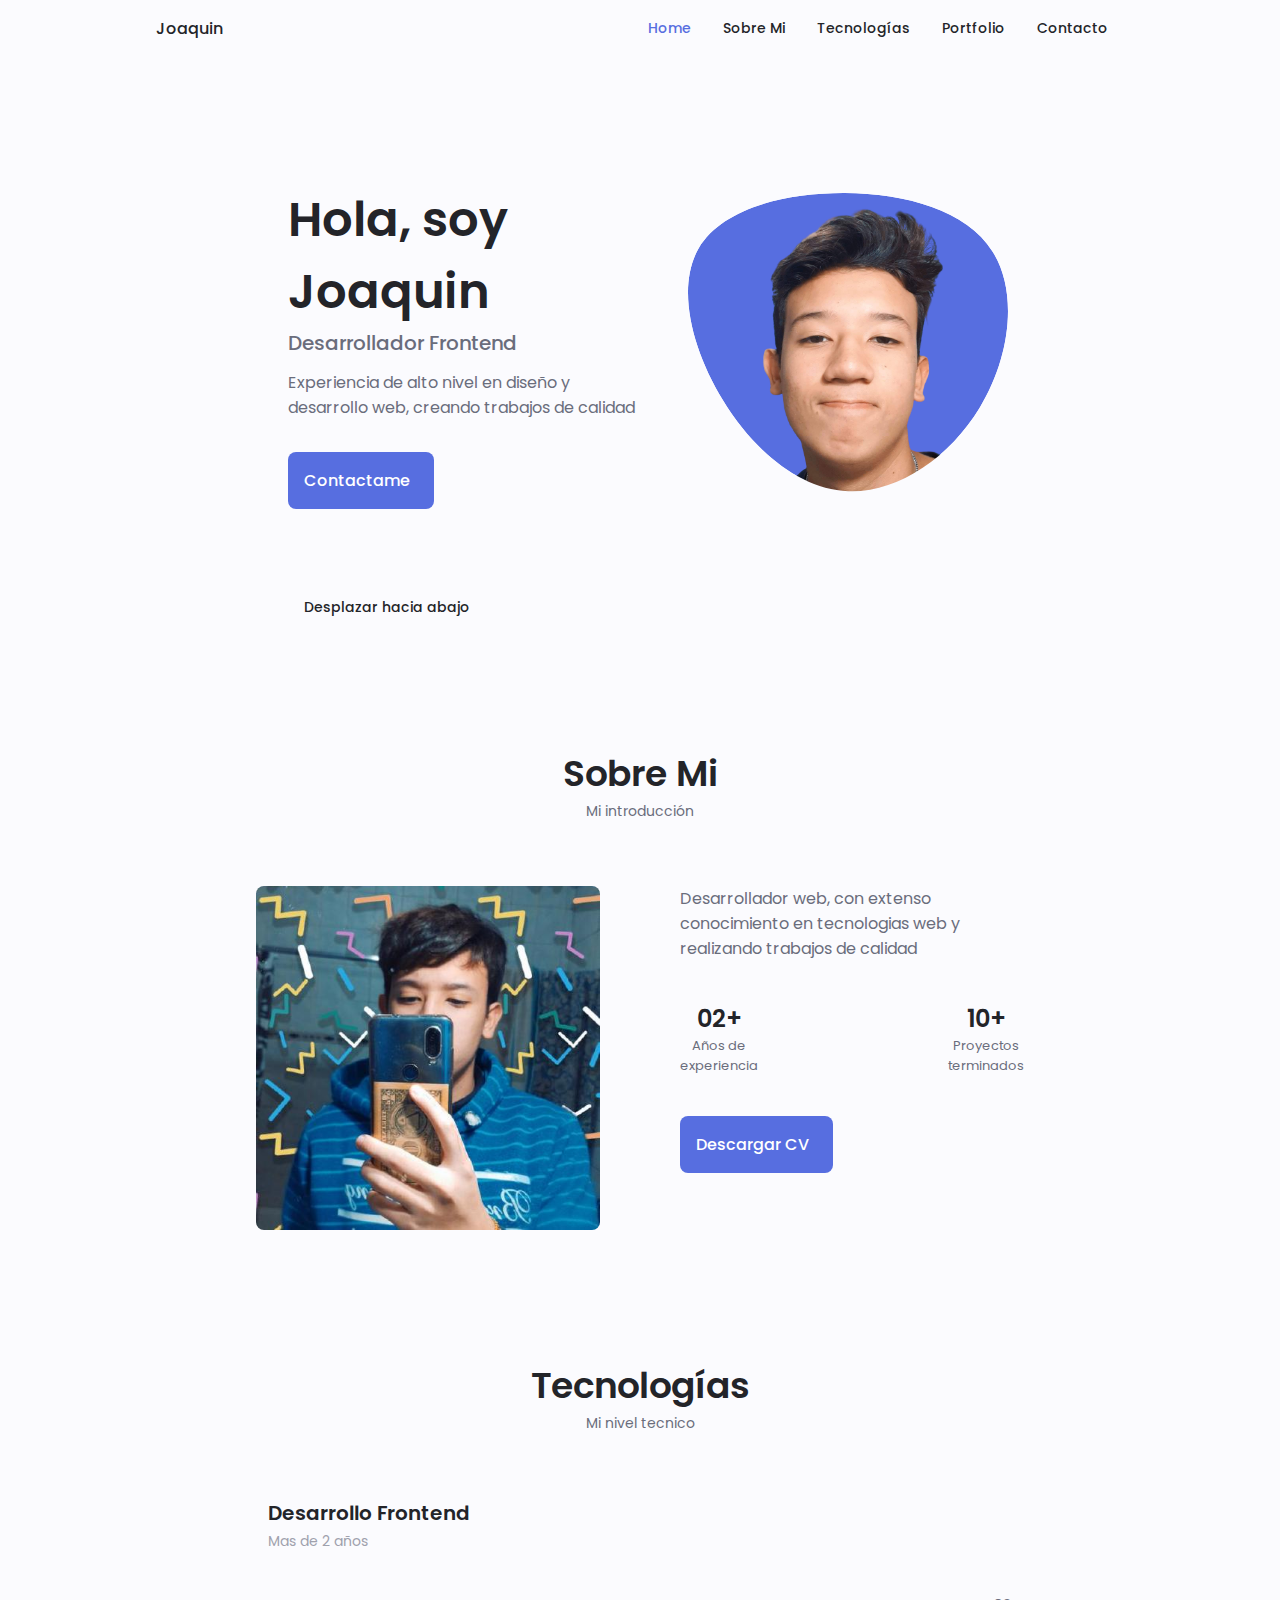
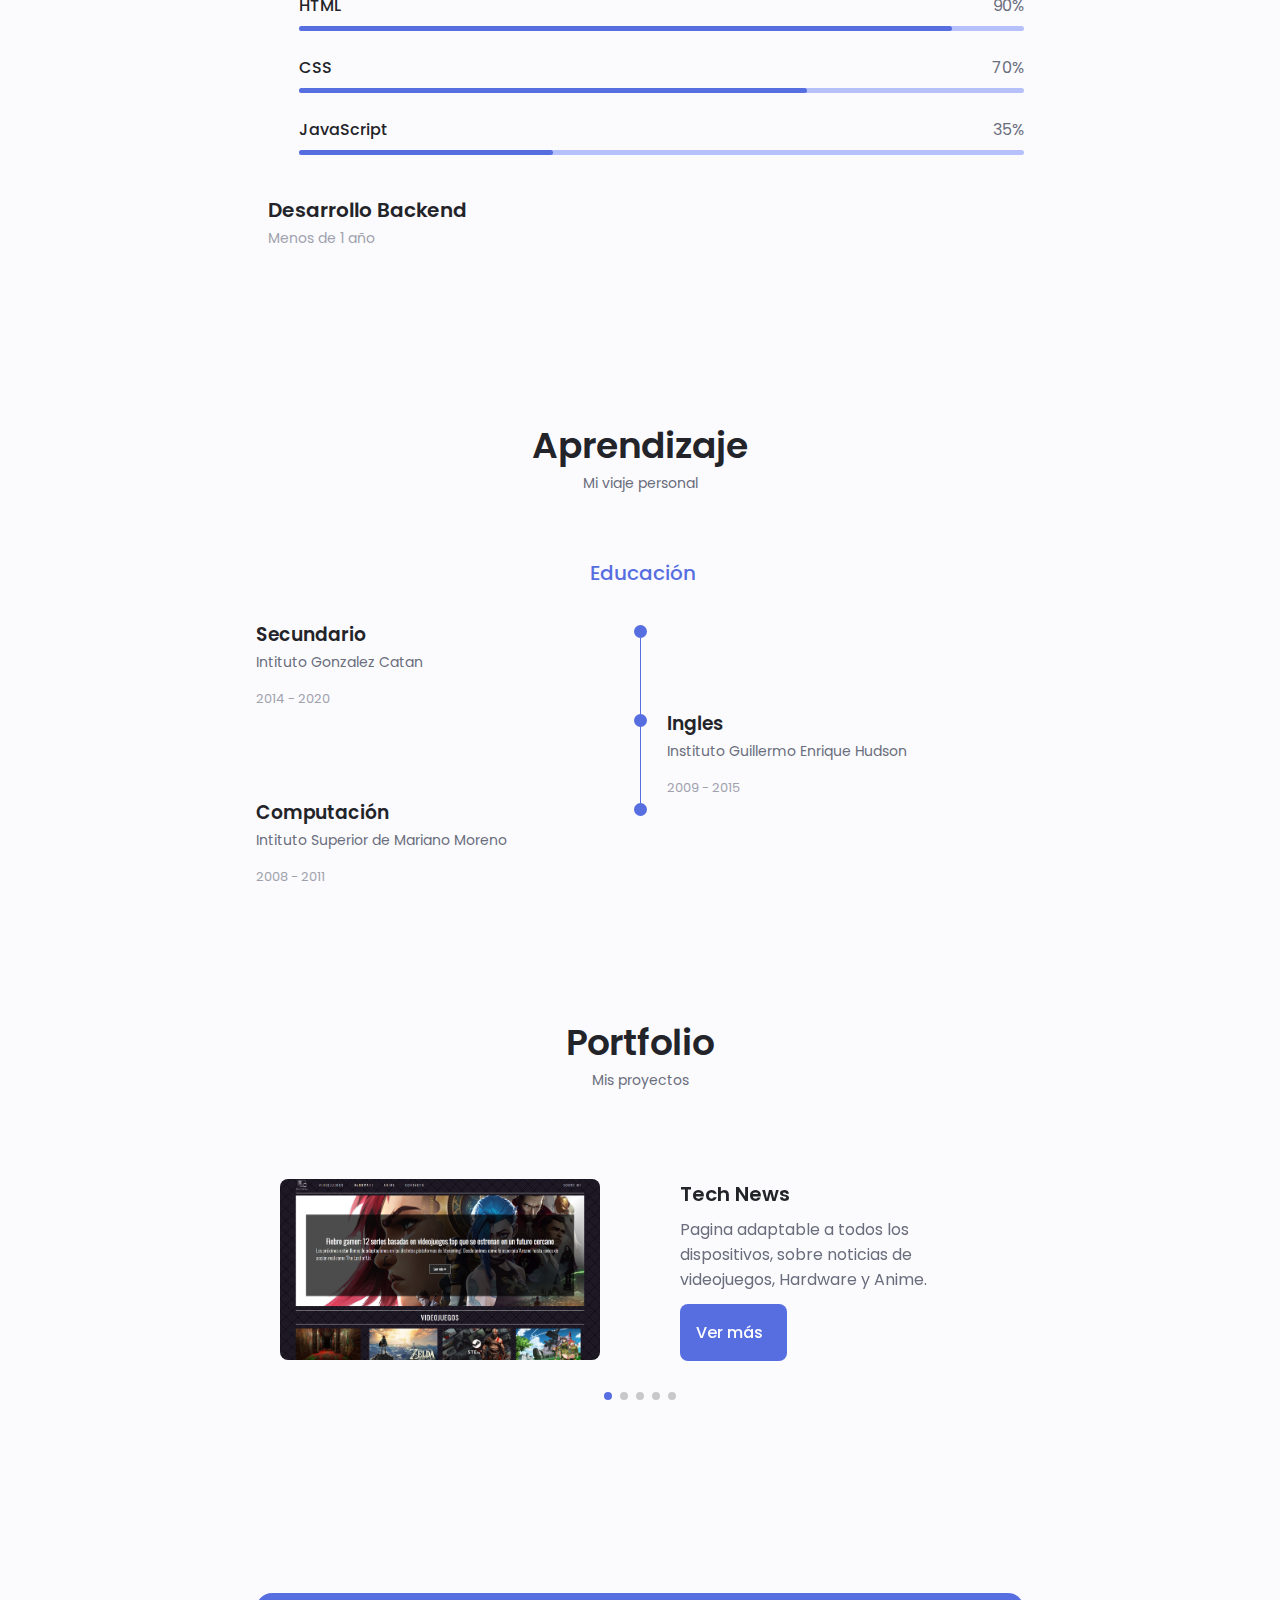
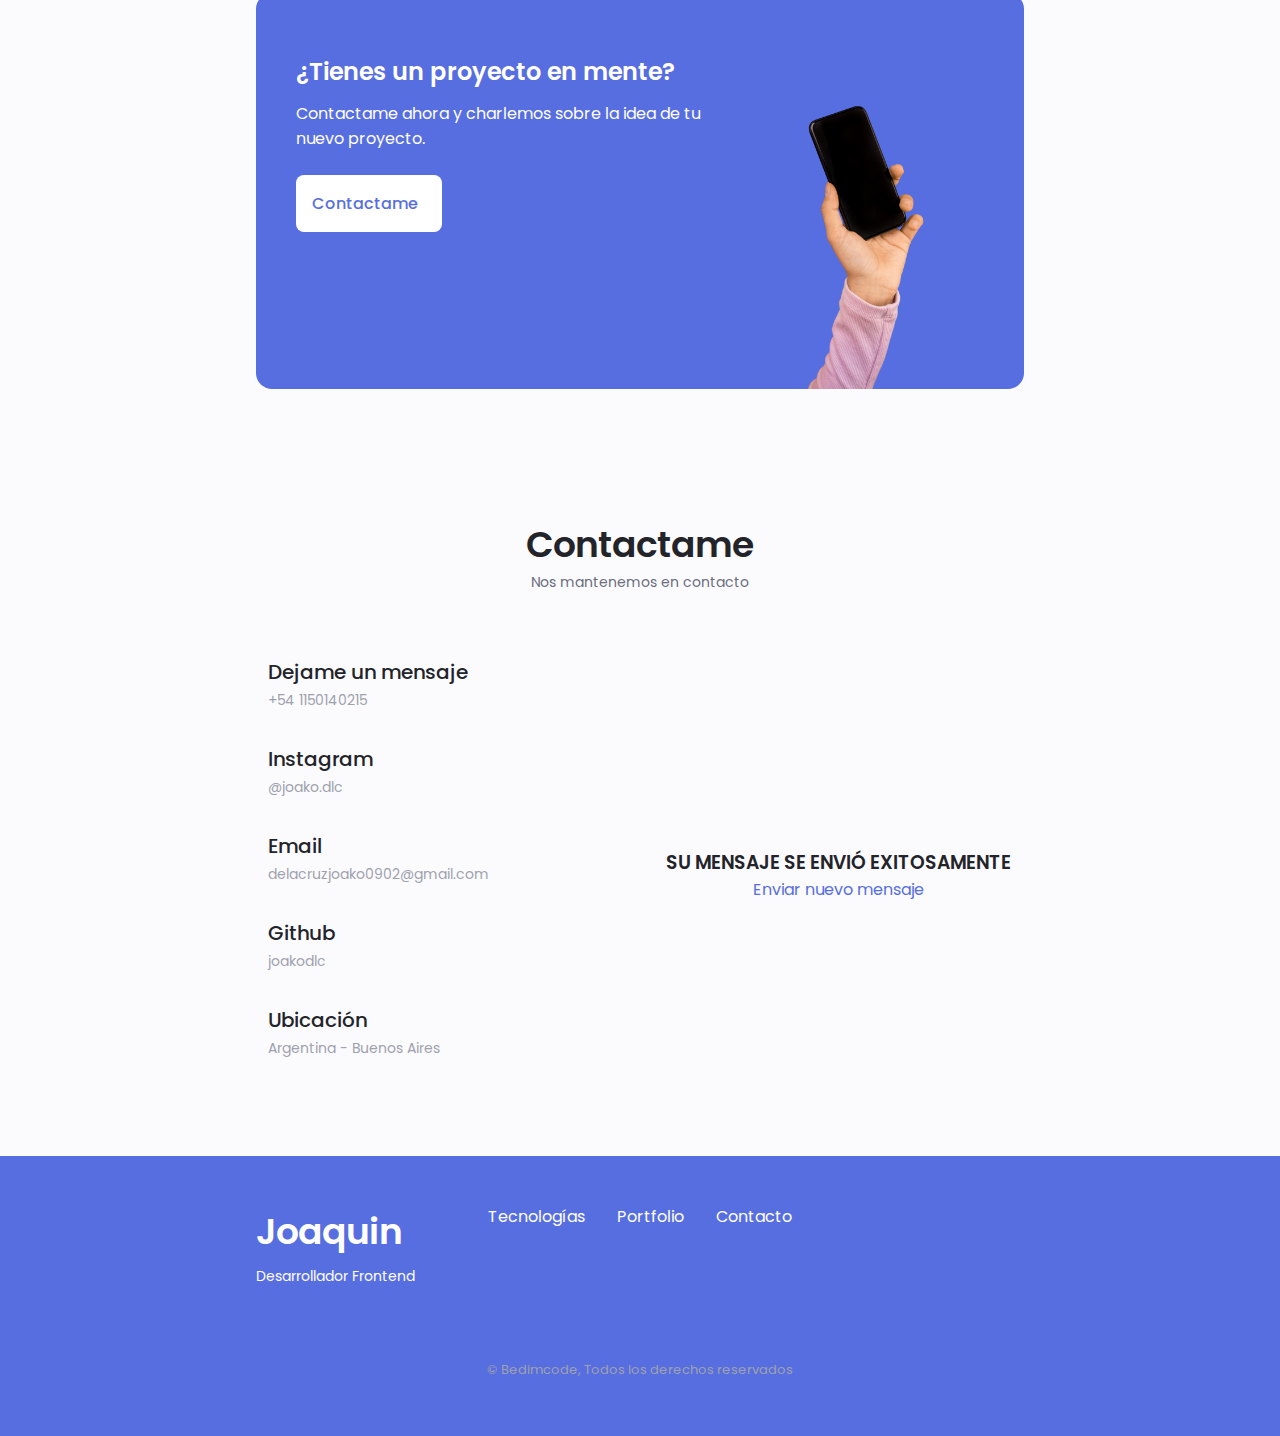
<file: mensajeenviado.html>
<!DOCTYPE html>
<html lang="en">
<head>
    <meta charset="UTF-8">
    <meta name="viewport" content="width=device-width, initial-scale=1.0">

    <!--========================== UNICONS ============================-->
    <link rel="stylesheet" href="https://unicons.iconscout.com/release/v4.0.0/css/line.css">

    <!--========================== SWIPER CSS =========================-->
    <link rel="stylesheet" href="assets/CSS/swiper-bundle.min.css">

    <!--========================== CSS ============================-->
    <link rel="stylesheet" href="assets/CSS/style.css">


    <title>Responsive Portfolio Website</title>
</head>
<body>
    <!--========================== HEADER ============================-->
<header class="header" id="header">
    <nav class="nav container">
        <a href="#home" class="nav__logo">Joaquin</a>

        <div class="nav__menu" id="nav-menu">
            <ul class="nav__list grid">
                <li class="nav__item">
                    <a href="#home" class="nav__link active-link">
                        <i class="uil uil-estate nav__icon"></i> Home
                    </a>
                </li>
                <li class="nav__item">
                    <a href="#about" class="nav__link">
                        <i class="uil uil-user nav__icon"></i> Sobre Mi
                    </a>
                </li>
                <li class="nav__item">
                    <a href="#skills" class="nav__link">
                        <i class="uil uil-file-alt nav__icon"></i> Tecnologías
                    </a>
                </li>
                <!--<li class="nav__item">
                    <a href="#services" class="nav__link">
                        <i class="uil uil-briefcase-alt nav__icon"></i> Services
                    </a>
                </li>-->
                <li class="nav__item">
                    <a href="#portfolio" class="nav__link">
                        <i class="uil uil-scenery nav__icon"></i> Portfolio
                    </a>
                    <li class="nav__item">
                        <a href="#contact" class="nav__link">
                            <i class="uil uil-message nav__icon"></i> Contacto
                        </a>
                    </li>
                </li>
            </ul>
            <i class="uil uil-times nav__close" id="nav-close"></i>
        </div>

        <div class="nav__btns">
        <!-- Theme change button -->
        <i class="uil uil-moon change-theme" id="theme-button"></i>

            <div class="nav__toggle" id="nav-toggle">
                <i class="uil uil-apps"></i>
            </div>
        </div>
    </nav>
</header>

    <!--========================== MAIN ============================-->
    <main class="main">
        <!--========================== HOME ============================-->
        <section class="home section" id="home">
            <div class="home__container container grid">
                <div class="home__content grid">
                    <div class="home__social">
                        <a href="https://www.linkedin.com/in/joako-dlc-3978aa1b5/" target="_blank" class="home__social-icon">
                            <i class="uil uil-linkedin-alt"></i>
                        </a>

                        <a href="https://www.instagram.com/joako.dlc/?hl=es-la" target="_blank" class="home__social-icon">
                            <i class="uil uil-instagram"></i>
                        </a>

                        <a href="https://github.com/joakodlc" target="_blank" class="home__social-icon">
                            <i class="uil uil-github-alt"></i>
                        </a>
                    </div>

                    <div class="home__img">
                        <svg class="home__blob" viewBox="0 0 200 187" xmlns="http://www.w3.org/2000/svg" xmlns:xlink="http://www.w3.org/1999/xlink">
                            <mask id="mask0" mask-type="alpha">
                                <path d="M190.312 36.4879C206.582 62.1187 201.309 102.826 182.328 134.186C163.346 165.547 
                                130.807 187.559 100.226 186.353C69.6454 185.297 41.0228 161.023 21.7403 129.362C2.45775 
                                97.8511 -7.48481 59.1033 6.67581 34.5279C20.9871 10.1032 59.7028 -0.149132 97.9666 
                                0.00163737C136.23 0.303176 174.193 10.857 190.312 36.4879Z"/>
                            </mask>
                            <g mask="url(#mask0)">
                                <path d="M190.312 36.4879C206.582 62.1187 201.309 102.826 182.328 134.186C163.346 
                                165.547 130.807 187.559 100.226 186.353C69.6454 185.297 41.0228 161.023 21.7403 
                                129.362C2.45775 97.8511 -7.48481 59.1033 6.67581 34.5279C20.9871 10.1032 59.7028 
                                -0.149132 97.9666 0.00163737C136.23 0.303176 174.193 10.857 190.312 36.4879Z"/>

                                <image class="home__blob-img" x='-15' y='-12' xlink:href="assets/img/perfil.png"/>
                            </g>
                        </svg>
                    </div>

                    <div class="home__data">
                        <h1 class="home__title">Hola, soy Joaquin</h1>
                        <h3 class="home__subtitle">Desarrollador Frontend</h3>
                        <p class="home__description">Experiencia de alto nivel en diseño y desarrollo web, creando trabajos de calidad</p>
                        <a href="#contact" class="button button--flex">
                            Contactame <i class="uil uil-message button__icon"></i>
                        </a>
                    </div>
                </div>

                <div class="home__scroll">
                    <a href="#about" class="home__scroll-button button--flex">
                        <i class="uil uil-mouse-alt home__scroll-mouse"></i>
                        <span class="home__scroll-name">Desplazar hacia abajo</span>
                        <i class="uil uil-arrow-down home__scroll-arrow"></i>
                    </a>
                </div>
            </div>
        </section>

        <!--========================== ABOUT ============================-->
        <section class="about section" id="about">
            <h2 class="section__title">Sobre Mi</h2>
            <span class="section__subtitle">Mi introducción</span>

            <div class="about__container container grid">
            <img src="assets/img/about.jpg" alt="" class="about__img"> 

                <div class="about__data">
                    <p class="about__description">Desarrollador web, con extenso conocimiento en tecnologias web y realizando trabajos de calidad</p>
                    
                    <div class="about__info">
                        <div>
                            <span class="about__info-title">02+</span>
                            <span class="about__info-name">Años de <br> experiencia</span>
                        </div>
                        
                        <div>
                            <span class="about__info-title">10+</span>
                            <span class="about__info-name">Proyectos <br> terminados </span>
                        </div>
                    </div>
                    <div class="about__buttons">
                        <a download="" href="assets/pdf/Curriculum Vitae De La Cruz Joaquin.docx" class="button button--flex">
                            Descargar CV<i class="uil uil-download-alt button__icon"></i>
                        </a>
                    </div>
                </div>
            </div>
        </section>

        <!--========================== SKILLS ============================-->
        <section class="skills section" id="skills">
            <h2 class="section__title">Tecnologías</h2>
            <span class="section__subtitle">Mi nivel tecnico</span>

            <div class="skills__container container grid">
                <div>
                    <!--========================== SKILLS 1 ============================-->
                    <div class="skills__content skills__open">
                        <div class="skills__header">
                            <i class="uil uil-brackets-curly skills__icon"></i>

                            <div>
                                <h1 class="skills__title">Desarrollo Frontend</h1>
                                <span class="skills__subtitle">Mas de 2 años</span>
                            </div>

                            <i class="uil uil-angle-down skills__arrow"></i>
                        </div>
                        <div class="skills__list grid">
                            <div class="skills__data">
                                <div class="skills__titles">
                                    <h3 class="skills__name">HTML</h3>
                                    <span class="skills__number">90%</span>
                                </div>
                                <div class="skills__bar">
                                    <span class="skills__percentage skills__html"></span>
                                </div>
                            </div>

                            <div class="skills__data">
                                <div class="skills__titles">
                                    <h3 class="skills__name">CSS</h3>
                                    <span class="skills__number">70%</span>
                                </div>
                                <div class="skills__bar">
                                    <span class="skills__percentage skills__css"></span>
                                </div>
                            </div>

                            <div class="skills__data">
                                <div class="skills__titles">
                                    <h3 class="skills__name">JavaScript</h3>
                                    <span class="skills__number">35%</span>
                                </div>
                                <div class="skills__bar">
                                    <span class="skills__percentage skills__js"></span>
                                </div>
                            </div>
                        </div>
            </div>

                        <!--========================== SKILLS 2 ============================-->
                        <div class="skills__content skills__close">
                            <div class="skills__header">
                                <i class="uil uil-server-network skills__icon"></i>
    
                                <div>
                                    <h1 class="skills__title">Desarrollo Backend</h1>
                                    <span class="skills__subtitle">Menos de 1 año</span>
                                </div>
    
                                <i class="uil uil-angle-down skills__arrow"></i>
                            </div>
                            <div class="skills__list grid">
                                <div class="skills__data">
                                    <div class="skills__titles">
                                        <h3 class="skills__name">Python</h3>
                                        <span class="skills__number">40%</span>
                                    </div>
                                    <div class="skills__bar">
                                        <span class="skills__percentage skills__python"></span>
                                    </div>
                                </div>
    
                                <div class="skills__data">
                                    <div class="skills__titles">
                                        <h3 class="skills__name">C</h3>
                                        <span class="skills__number">50%</span>
                                    </div>
                                    <div class="skills__bar">
                                        <span class="skills__percentage skills__c"></span>
                                    </div>
                                </div>
                            </div>
                        </div>
                    </div>
            </section>

        <!--========================== CALIFICACION ============================-->
        <section class="calificacion section">
            <h2 class="section__title">Aprendizaje</h2>
            <span class="section__subtitle">Mi viaje personal</span>

            <div class="califacion__container container">
                <div class="calificacion__tabs">
                    <div class="calificacion__button button--flex calificacion__active" data-target='#educación'>
                        <i class="uil uil-graduation-cap calificacion__icon"></i> 
                        Educación
                    </div>
                </div>
                <div class="calificacion__sections">
                    <!--==================== CALIFICACION CONTENT 1 ======================-->
                    <div class="calificacion__content">
                        <!--====================== CALIFICACION  1 ========================-->
                        <div class="calificacion__data">
                            <div>
                            <h3 class="califacion__title">Secundario</h3>
                            <span class="calificacion__subtitle">Intituto Gonzalez Catan</span>
                                <div class="calificacion__calendar">
                                    <i class="uil uil-calendar-alt"></i>
                                    2014 - 2020
                                </div>
                            </div>

                            <div>
                                <span class="calificacion__rounder"></span>
                                <span class="calificacion__line"></span>
                            </div>
                        </div>

                        <!--====================== CALIFICACION  2 ========================-->
                        <div class="calificacion__data">
                            <div></div>
                            
                            <div>
                                <span class="calificacion__rounder"></span>
                                <span class="calificacion__line"></span>
                            </div>

                            <div>
                            <h3 class="califacion__title">Ingles</h3>
                            <span class="calificacion__subtitle">Instituto Guillermo Enrique Hudson</span>
                                <div class="calificacion__calendar">
                                    <i class="uil uil-calendar-alt"></i>
                                    2009 - 2015
                                </div>
                            </div>
                        </div>

                        <!--====================== CALIFICACION  3 ========================-->
                        <div class="calificacion__data">
                            <div>
                            <h3 class="califacion__title">Computación</h3>
                            <span class="calificacion__subtitle">Intituto Superior de Mariano Moreno</span>
                                <div class="calificacion__calendar">
                                    <i class="uil uil-calendar-alt"></i>
                                    2008 - 2011
                                </div>
                            </div>

                            <div>
                                <span class="calificacion__rounder"></span>
                                <!--<span class="calificacion__line"></span> --> 
                            </div>
                        </div>
                    </div>
                </div>
            </div>
        </section>    

        <!--========================== SERVICES ============================
        <section class="services section" id="services">
            <h2 class="section__title">Services</h2>
            <span class="section__subtitle">What i offer</span>

            <div class="services__container container grid">
                <!--========================== SERVICES 1 ============================--
                <div class="services__content">
                    <div>
                        <i class="uil uil-web-grid services__icon"></i>
                        <h3 class="services__title">Ui/Ux <br> Designer</h3>
                    </div>

                    <span class="button button--flex button--small button--link services__button">
                        View more
                        <i class="uil uil-arrow-right button__icon"></i>
                    </span>

                    <div class="services__modal">
                        <div class="services__modal-content">
                            <h4 class="services__modal-title">Ui/Ux <br> Designer</h4>
                            <i class="uil uil-times services__modal-close"></i>

                            <ul class="services__modal-services grid">
                                <li class="services__modal-service">
                                    <i class="uil uil-check-circle services__modal-icon"></i>
                                </li>
                            </ul>
                        </div>
                    </div>
                </div>
            </div>
        </section>-->

        <!--========================== PORTFOLIO ============================-->
        <section class="portfolio section" id="portfolio">
            <h2 class="section__title">Portfolio</h2>
            <span class="section__subtitle">Mis proyectos</span>

            <div class="portfolio__container container swiper">
                <div class="swiper-wrapper">
                    <!--========================== PORTFOLIO 1 ============================-->
                    <div class="portfolio__content grid swiper-slide">
                        <img src="assets/img/portfolio1.jpg" alt="" class="portfolio__img">

                        <div class="portfolio__data">
                            <h3 class="portfolio__title">Tech News</h3>
                            <p class="portfolio__description">Pagina adaptable a todos los dispositivos, sobre noticias de videojuegos, Hardware y Anime.</p>
                            <a href="assets/Paginas/News Page/index.html" target="_blank" class="button button--flex button--small portfolio__button">
                                Ver más
                                <i class="uil uil-arrow-right button__icon"></i>
                            </a>
                        </div>
                    </div>
                    <!--========================== PORTFOLIO 2 ============================-->
                    <div class="portfolio__content grid swiper-slide">
                        <img src="assets/img/portfolio2.jpg" alt="" class="portfolio__img">

                        <div class="portfolio__data">
                            <h3 class="portfolio__title">Drop Menu</h3>
                            <p class="portfolio__description">Mini diseño simple de un menu que se abre hacia abajo</p>
                            <a href="assets/Paginas/Drop Menu/index.html" target="_blank" class="button button--flex button--small portfolio__button">
                                Ver más
                                <i class="uil uil-arrow-right button__icon"></i>
                            </a>
                        </div>
                    </div>
                    <!--========================== PORTFOLIO 3 ============================-->
                    <div class="portfolio__content grid swiper-slide">
                        <img src="assets/img/portfolio3.jpg" alt="" class="portfolio__img">

                        <div class="portfolio__data">
                            <h3 class="portfolio__title">Calculadora Js</h3>
                            <p class="portfolio__description">Calculadora con interacción de paneo sobre la pantalla, realizado con JavaScript y CSS</p>
                            <a href="assets/Paginas/Calculadora/index.html" target="_blank" class="button button--flex button--small portfolio__button">
                                Ver más
                                <i class="uil uil-arrow-right button__icon"></i>
                            </a>
                        </div>
                    </div>
                    <!--========================== PORTFOLIO 4 ============================-->
                    <div class="portfolio__content grid swiper-slide">
                        <img src="assets/img/portfolio4.jpg" alt="" class="portfolio__img">

                        <div class="portfolio__data">
                            <h3 class="portfolio__title">Animación CSS</h3>
                            <p class="portfolio__description">Animación creada utilizando unicamente CSS</p>
                            <a href="assets/Paginas/Animacion CSS/index.html" target="_blank" class="button button--flex button--small portfolio__button">
                                Ver más
                                <i class="uil uil-arrow-right button__icon"></i>
                            </a>
                        </div>
                    </div>
                    <!--========================== PORTFOLIO 5 ============================-->
                    <div class="portfolio__content grid swiper-slide">
                        <img src="assets/img/portfolio5.jpg" alt="" class="portfolio__img">

                        <div class="portfolio__data">
                            <h3 class="portfolio__title">Color Page</h3>
                            <p class="portfolio__description">Pagina simple con una unica función, cambiar de color la pagina utilizando CSS</p>
                            <a href="assets/Paginas/Color Page/index.html" target="_blank" class="button button--flex button--small portfolio__button">
                                Ver más
                                <i class="uil uil-arrow-right button__icon"></i>
                            </a>
                        </div>
                    </div>
                </div>
                

                <!-- Add Arrows -->
                <div class="swiper-button-next">
                    <i class="uil uil-angle-right-b swiper-portfolio-icon"></i>
                </div>
                <div class="swiper-button-prev">
                    <i class="uil uil-angle-left-b swiper-portfolio-icon"></i>
                </div>
                    <!-- Add Pagination -->
                    <div class="swiper-pagination"></div>
            </div>
        </section>

        <!--========================== PROYECTOS EN MENTE ============================-->
        <section class="proyecto section">
            <div class="proyecto__bg">
                <div class="proyecto__container container grid">
                    <div class="proyecto__data">
                        <h2 class="proyecto__title">¿Tienes un proyecto en mente?</h2>
                        <p class="proyecto__description">Contactame ahora y charlemos sobre la idea de tu nuevo proyecto.</p>
                        <a href="#contact" class="button button--flex button--white">
                            Contactame
                            <i class="uil uil-arrow-down proyecto__icon button__icon"></i>
                        </a>
                    </div>

                    <img src="assets/img/contact.jpg" alt="" class="proyecto__img">
                </div>
            </div>
        </section>


        <!--========================== MENSAJE DE ERROR ============================--
        <div class="modal_wrap">
            <div class="mensaje_modal">
                <h3>Errores encontrados</h3>
                <i class="uil uil-times x_icon"></i><p>Escriba un nombre</p>  <br>
                <i class="uil uil-times x_icon"></i><p>Escriba un email</p> <br>
                <i class="uil uil-times x_icon"></i><p>Escriba su mensaje</p><br>
                <span id="btnClose">Cerrar</span>
            </div>
        </div> 

        <!--========================== CONTACTO ============================-->
        <section class="contact section" id="contact">
            <h2 class="section__title">Contactame</h2>
            <span class="section__subtitle">Nos mantenemos en contacto</span>

            <div class="contact__container container grid">
                <div>
                    <div class="contact__information">
                        <i class="uil uil-phone contact__icon"></i>

                        <div>
                            <h3 class="contact__title">Dejame un mensaje</h3>
                            <span class="contact__subtitle">+54 1150140215</span>
                        </div>
                    </div>

                    <div class="contact__information">
                        <i class="uil uil-instagram contact__icon"></i>

                        <div>
                            <h3 class="contact__title">Instagram</h3>
                            <span class="contact__subtitle">@joako.dlc</span>
                        </div>
                    </div>

                    <div class="contact__information">
                        <i class="uil uil-envelope contact__icon"></i>

                        <div>
                            <h3 class="contact__title">Email</h3>
                            <span class="contact__subtitle">delacruzjoako0902@gmail.com</span>
                        </div>
                    </div>
                    <div class="contact__information">
                        <i class="uil uil-github contact__icon"></i>

                        <div>
                            <h3 class="contact__title">Github</h3>
                            <span class="contact__subtitle">joakodlc</span>
                        </div>
                    </div>

                    <div class="contact__information">
                        <i class="uil uil-map-marker contact__icon"></i>

                        <div>
                            <h3 class="contact__title">Ubicación</h3>
                            <span class="contact__subtitle">Argentina - Buenos Aires</span>
                        </div>
                    </div>
                </div>

                <section class="mensaje-exito">
                <h3>SU MENSAJE SE ENVIÓ EXITOSAMENTE</h3>
                <a href="index.html">Enviar nuevo mensaje</a>
            </section>
        </section>



    </main>

    <!--========================== FOOTER ============================-->
    <footer class="footer">
        <div class="footer__bg">
            <div class="footer__container container grid">
                <div>
                    <h1 class="footer__title">Joaquin</h1>
                    <span class="footer__subtitle">Desarrollador Frontend</span>
                </div>

                <ul class="footer__links">
                    <li>
                        <a href="#skills" class="footer__link">Tecnologías</a>
                    </li>
                    <li>
                        <a href="#portfolio" class="footer__link">Portfolio</a>
                    </li>
                    <li>
                        <a href="#contact" class="footer__link">Contacto</a>
                    </li>
                </ul>

                <div class="footer__socials">
                    <a href="https://www.facebook.com/joaquin.delacruz.547/" target="_blank" class="footer__social">
                        <i class="uil uil-facebook-f"></i>
                    </a>

                    <a href="https://www.instagram.com/joako.dlc/?hl=es-la" target="_blank" class="footer__social">
                        <i class="uil uil-instagram"></i>
                    </a>

                    <a href="https://github.com/joakodlc" target="_blank" class="footer__social">
                        <i class="uil uil-github-alt"></i>
                    </a>
                </div>
            </div>
            <p class="footer__copy">&#169; Bedimcode, Todos los derechos reservados</p>
        </div>
    </footer>

    <!--========================== SCROLL TOP ============================-->
    <a href="#" class="scrollup" id="scroll-up">
        <i class="uil uil-arrow-up scrollup__icon"></i>
    </a>

    <!--========================== SWIPER JS ============================-->
    <script src="assets/js/swiper-bundle.min.js"></script>

    <!--========================== MAIN JS ============================-->
    <script src="assets/js/jquery-3.6.0.min.js" ></script>
    <script src="assets/js/main.js"></script>
</body>
</html>
</file>
<file: assets/CSS/style.css>
/*=========================== GOOGLE FONTS =============================*/
@import url('https://fonts.googleapis.com/css2?family=Poppins:wght@400;500;600&display=swap');

/*=========================== VARIABLES CSS =============================*/
:root {
    --header-height: 2em;

    /*============ COLORES ==============*/
    
    --hue-color: 230; /*Purple 250 - Green 142 - Blue 230 - Pink 340*/

    /* HSL COLOR MODE */
    --first-color: hsl(var(--hue-color), 69%, 61%);
    --first-color-second: hsl(var(--hue-color), 69%, 61%);
    --first-color-alt: hsl(var(--hue-color), 57%, 53%);
    --first-color-lighter: hsl(var(--hue-color), 92%, 85%);
    --title-color: hsl(var(--hue-color), 8%, 15%);
    --text-color: hsl(var(--hue-color), 8%, 45%);
    --text-color-light: hsl(var(--hue-color), 8%, 65%);
    --input-color: hsl(var(--hue-color), 70%, 96%);
    --body-color: hsl(var(--hue-color), 60%, 99%);
    --container-color: #FFF;
    --scroll-bar-color: hsl(var(--hue-color), 12%, 90%);
    --scroll-thumb-color: hsl(var(--hue-color), 12%, 80%);

    /*======= Font and typography =====*/
    --body-font:'Poppins', sans-serif;

    /* .5rem = 8px, 1rem = 16px, 1.5rem = 24px ...*/
    --big-font-size: 2rem;
    --h1-font-size: 1.5rem;
    --h2-font-size: 1.25rem;
    --h3-font-size: 1.125rem;
    --normal-font-size: .938rem;
    --small-font-size:  .813rem;
    --smaller-font-size: .75rem;

    /*========= Font Weight ===================*/
    --font-medium: 500;
    --font-semi-bold: 600;

    /*========= Margenes Bottom ========*/
    /*.25rem = 4px, .5rem = 8px, .75rem = 12px ...*/
    --mb-0-25: .25rem;
    --mb-0-5: .5rem;
    --mb-0-75: .75rem;
    --mb-1: 1rem;
    --mb-1-5: 1.5rem;
    --mb-2: 2rem;
    --mb-2-5: 2.5rem;
    --mb-3: 3rem;

    /*========== z index ==========*/
    --z-tooltip: 10;
    --z-fixed: 100;
    --z-modal: 100;
}

/* Font size for large devices */
@media screen and (min-width: 968px) {
    :root {
        --big-font-size: 3rem;
        --h1-font-size: 2.25rem;
        --h2-font-size: 1.5rem;
        --h3-font-size: 1.25rem;
        --normal-font-size: 1rem;
        --small-font-size: .875rem;
        --smaller-font-size: .813rem;
    }
}

/*========== Variables Dark Theme ==========*/
body.dark-theme{
        /* HSL COLOR MODE */
        --first-color-second: hsl(var(--hue-color), 30%, 8%);
        --title-color: hsl(var(--hue-color), 8%, 95%);
        --text-color: hsl(var(--hue-color), 8%, 75%);
        --input-color: hsl(var(--hue-color), 29%, 16%);
        --body-color: hsl(var(--hue-color), 28%, 12%);
        --container-color: hsl(var(--hue-color) 29%, 16%);
        --scroll-bar-color: hsl(var(--hue-color), 12%, 48%);
        --scroll-thumb-color: hsl(var(--hue-color), 12%, 36%);    
        transition: .5s;
}

/* Intro */

.intro {
    position: fixed;
    z-index: 1;
    left: 0;
    top: 0;
    width: 100%;
    height: 100vh;
    background-color: var(--first-color-second);
    transition: 1s;
}

.logo-header {
    position: absolute;
    font-size: var(--mb-2-5);
    top: 40%;
    left: 50%;
    transform: translate(-50%, -50%);
    color: var(--title-color);
}

.logo{
    position: relative;
    display: inline-block;
    bottom: -20px;
    opacity: 0;
}

.logo.active {
    bottom: 0;
    opacity: 1;
    transition: ease-in-out 0.5s;
}

.logo.fade {
    bottom: 150px;
    opacity: 0;
    transition: ease-in-out 0.5s;
}

/*========== Button Dark/Light ==========*/
.nav__btns{
    display: flex;
    align-items: center;
}

.change-theme{
    font-size: 1.25rem;
    color: var(--title-color);
    margin-right: var(--mb-1);
    cursor: pointer;

}

.change-theme:hover{
    color: var(--first-color);
}

/*================= BASE ==============*/
* {
    box-sizing: border-box;
    padding: 0;
    margin: 0;
}

html {
    scroll-behavior: smooth;
}

body {
    margin: 0 0 var(--header-height) 0;
    font-family: var(--body-font);
    font-size: var(--normal-font-size);
    background-color: var(--body-color);
    color: var(--text-color);
}

h1,h2,h3,h4 {
    color: var(--title-color);
    font-weight: var(--font-semi-bold);
}

ul {
    list-style: none;
}

a {
    text-decoration: none;
}

img {
    max-width: 100%;
    height: auto;
}

/*================= REUSABLE CSS CLASSES==============*/
.section {
    padding: 2rem 0 4rem;
}

.section__title {
    font-size: var(--h1-font-size);
}

.section__subtitle {
    display: block;
    font-size: var(--small-font-size);
    margin-bottom: var(--mb-3);
}

.section__title,
.section__subtitle {
    text-align: center;
}

/*================= LAYOUT ==============*/
.container {
    max-width: 768px;
    margin-left: var(--mb-1-5);
    margin-right: var(--mb-1-5);
}

.grid {
    display: grid;
    gap: 1.5rem;
}

.header {
    width: 100%;
    position: fixed;
    bottom: 0;
    left: 0;
    z-index: var(--z-fixed);
    background-color: var(--body-color);
}

/*================= NAV ==============*/
.nav {
    max-width: 968px;
    height: var(--header-height);
    display: flex;
    justify-content: space-between;
    align-items: center;
}

.nav__logo,
.nav__toggle {
    color: var(--title-color);
    font-weight: var(--font-medium);
}

.nav__logo:hover {
    color: var(--first-color);
}

.nav__toggle {
    font-size: 1.1rem;
    cursor: pointer;
}

.nav__toggle:hover {
    color: var(--first-color);
}

@media screen and (max-width: 767px) {
    .nav__menu {
        position: fixed;
        bottom: -100%;
        left: 0;
        width: 100%;
        background-color: var(--body-color);
        padding: 2rem 1.5rem 4rem;
        box-shadow: 0 -1px 4px rgba(0,0,0,.15);
        border-radius: 1.5rem 1.5rem 0 0;
        transition: .3s;
    }
}

.nav__list {
    grid-template-columns: repeat(3, 1fr);
    gap: 2rem;
}

.nav__link{
    display: flex;
    flex-direction: column;
    align-items: center;
    font-size: var(--small-font-size);
    color: var(--title-color);
    font-weight: var(--font-medium);

}

.nav__link:hover{
    color: var(--first-color);
}

.nav__icon {
    font-size: 1.2rem;
}

.nav__close{
    position: absolute;
    right: 1.3rem;
    bottom: .5rem;
    font-size: 1,5rem;
    cursor: pointer;
    color: var(--first-color);
}

.nav__close:hover {
    color: var(--first-color-alt);
}

/* show menu */
.show-menu {
    bottom: 0;
}

/* Active Link */
.active-link{
    color: var(--first-color) ;
}

/* Change background header */
.scroll-header{
    box-shadow: 0 -1px 4px rgba(0,0,0,.15);
}

/*=================== HOME ====================*/
.home__container{
    gap: 1rem;
}

.home__content{
    grid-template-columns: .5fr 3fr;
    padding-top: 3.5rem;
    align-items: center;
}

.home__social {
    display: grid;
    grid-template-columns: max-content;
    row-gap: 1rem;
}

.home__social-icon{
    font-size: 1,25ren;
    color: var(--first-color);
}

.home__social-icon:hover{
    color: var(--first-color-alt);
}

.home__blob{
    width: 200px;
    fill: var(--first-color);
}

.home__blob-img{
    width: 100%;
}

.home__data{
    grid-column: 1/3;
}

.home__title{
    font-size: var(--big-font-size);
}

.home__subtitle{
    font-size: var(--h3-font-size);
    color: var(--text-color);
    font-weight: var(--font-medium);
    margin-bottom: var(--mb-0-75);
}

.home__description{
    margin-bottom: var(--mb-2);
}

.home__scroll{
    display: none; 
}

.home__scroll-button{
    color: var(--first-color);
    transition: .3s;
}

.home__scroll-button:hover{
    transform: translateY(.25rem);
}

.home__scroll-mouse{
    font-size: 2rem;
}

.home__scroll-name{
    font-size: var(--small-font-size);
    color: var(--title-color);
    font-weight: var(--font-medium);
    margin-right: var(--mb-0-25);
}

.home__scroll-arrow{
    font-size: 1.25rem;
}

/*================= STARS ==================*/
#stars{
    width: 1px;
    height: 1px;
    background: transparent;
    animation: animStar 50s linear infinite;
    box-shadow: 779px 1331px #fff, 324px 42px #fff, 303px 586px #fff,
    1312px 276px #fff, 451px 625px #fff, 521px 1931px #fff, 1087px 1871px #fff,
    36px 1546px #fff, 132px 934px #fff, 1698px 901px #fff, 1418px 664px #fff,
    1448px 1157px #fff, 1084px 232px #fff, 347px 1776px #fff, 1722px 243px #fff,
    1629px 835px #fff, 479px 969px #fff, 1231px 960px #fff, 586px 384px #fff,
    164px 527px #fff, 8px 646px #fff, 1150px 1126px #fff, 665px 1357px #fff,
    1556px 1982px #fff, 1260px 1961px #fff, 1675px 1741px #fff,
    1843px 1514px #fff, 718px 1628px #fff, 242px 1343px #fff, 1497px 1880px #fff,
    1364px 230px #fff, 1739px 1302px #fff, 636px 959px #fff, 304px 686px #fff,
    614px 751px #fff, 1935px 816px #fff, 1428px 60px #fff, 355px 335px #fff,
    1594px 158px #fff, 90px 60px #fff, 1553px 162px #fff, 1239px 1825px #fff,
    1945px 587px #fff, 749px 1785px #fff, 1987px 1172px #fff, 1301px 1237px #fff,
    1039px 342px #fff, 1585px 1481px #fff, 995px 1048px #fff, 524px 932px #fff,
    214px 413px #fff, 1701px 1300px #fff, 1037px 1613px #fff, 1871px 996px #fff,
    1360px 1635px #fff, 1110px 1313px #fff, 412px 1783px #fff, 1949px 177px #fff,
    903px 1854px #fff, 700px 1936px #fff, 378px 125px #fff, 308px 834px #fff,
    1118px 962px #fff, 1350px 1929px #fff, 781px 1811px #fff, 561px 137px #fff,
    757px 1148px #fff, 1670px 1979px #fff, 343px 739px #fff, 945px 795px #fff,
    576px 1903px #fff, 1078px 1436px #fff, 1583px 450px #fff, 1366px 474px #fff,
    297px 1873px #fff, 192px 162px #fff, 1624px 1633px #fff, 59px 453px #fff,
    82px 1872px #fff, 1933px 498px #fff, 1966px 1974px #fff, 1975px 1688px #fff,
    779px 314px #fff, 1858px 1543px #fff, 73px 1507px #fff, 1693px 975px #fff,
    1683px 108px #fff, 1768px 1654px #fff, 654px 14px #fff, 494px 171px #fff,
    1689px 1895px #fff, 1660px 263px #fff, 1031px 903px #fff, 1203px 1393px #fff,
    1333px 1421px #fff, 1113px 41px #fff, 1206px 1645px #fff, 1325px 1635px #fff,
    142px 388px #fff, 572px 215px #fff, 1535px 296px #fff, 1419px 407px #fff,
    1379px 1003px #fff, 329px 469px #fff, 1791px 1652px #fff, 935px 1802px #fff,
    1330px 1820px #fff, 421px 1933px #fff, 828px 365px #fff, 275px 316px #fff,
    707px 960px #fff, 1605px 1554px #fff, 625px 58px #fff, 717px 1697px #fff,
    1669px 246px #fff, 1925px 322px #fff, 1154px 1803px #fff, 1929px 295px #fff,
    1248px 240px #fff, 1045px 1755px #fff, 166px 942px #fff, 1888px 1773px #fff,
    678px 1963px #fff, 1370px 569px #fff, 1974px 1400px #fff, 1786px 460px #fff,
    51px 307px #fff, 784px 1400px #fff, 730px 1258px #fff, 1712px 393px #fff,
    416px 170px #fff, 1797px 1932px #fff, 572px 219px #fff, 1557px 1856px #fff,
    218px 8px #fff, 348px 1334px #fff, 469px 413px #fff, 385px 1738px #fff,
    1357px 1818px #fff, 240px 942px #fff, 248px 1847px #fff, 1535px 806px #fff,
    236px 1514px #fff, 1429px 1556px #fff, 73px 1633px #fff, 1398px 1121px #fff,
    671px 1301px #fff, 1404px 1663px #fff, 740px 1018px #fff, 1600px 377px #fff,
    785px 514px #fff, 112px 1084px #fff, 1915px 1887px #fff, 1463px 1848px #fff,
    687px 1115px #fff, 1268px 1768px #fff, 1729px 1425px #fff,
    1284px 1022px #fff, 801px 974px #fff, 1975px 1317px #fff, 1354px 834px #fff,
    1446px 1484px #fff, 1283px 1786px #fff, 11px 523px #fff, 1842px 236px #fff,
    1355px 654px #fff, 429px 7px #fff, 1033px 1128px #fff, 157px 297px #fff,
    545px 635px #fff, 52px 1080px #fff, 827px 1520px #fff, 1121px 490px #fff,
    9px 309px #fff, 1744px 1586px #fff, 1014px 417px #fff, 1534px 524px #fff,
    958px 552px #fff, 1403px 1496px #fff, 387px 703px #fff, 1522px 548px #fff,
    1355px 282px #fff, 1532px 601px #fff, 1838px 790px #fff, 290px 259px #fff,
    295px 598px #fff, 1601px 539px #fff, 1561px 1272px #fff, 34px 1922px #fff,
    1024px 543px #fff, 467px 369px #fff, 722px 333px #fff, 1976px 1255px #fff,
    766px 983px #fff, 1582px 1285px #fff, 12px 512px #fff, 617px 1410px #fff,
    682px 577px #fff, 1334px 1438px #fff, 439px 327px #fff, 1617px 1661px #fff,
    673px 129px #fff, 794px 941px #fff, 1386px 1902px #fff, 37px 1353px #fff,
    1467px 1353px #fff, 416px 18px #fff, 187px 344px #fff, 200px 1898px #fff,
    1491px 1619px #fff, 811px 347px #fff, 924px 1827px #fff, 945px 217px #fff,
    1735px 1228px #fff, 379px 1890px #fff, 79px 761px #fff, 825px 1837px #fff,
    1980px 1558px #fff, 1308px 1573px #fff, 1488px 1726px #fff,
    382px 1208px #fff, 522px 595px #fff, 1277px 1898px #fff, 354px 552px #fff,
    161px 1784px #fff, 614px 251px #fff, 526px 1576px #fff, 17px 212px #fff,
    179px 996px #fff, 467px 1208px #fff, 1944px 1838px #fff, 1140px 1093px #fff,
    858px 1007px #fff, 200px 1064px #fff, 423px 1964px #fff, 1945px 439px #fff,
    1377px 689px #fff, 1120px 1437px #fff, 1876px 668px #fff, 907px 1324px #fff,
    343px 1976px #fff, 1816px 1501px #fff, 1849px 177px #fff, 647px 91px #fff,
    1984px 1012px #fff, 1336px 1300px #fff, 128px 648px #fff, 305px 1060px #fff,
    1324px 826px #fff, 1263px 1314px #fff, 1801px 629px #fff, 1614px 1555px #fff,
    1634px 90px #fff, 1603px 452px #fff, 891px 1984px #fff, 1556px 1906px #fff,
    121px 68px #fff, 1676px 1714px #fff, 516px 936px #fff, 1947px 1492px #fff,
    1455px 1519px #fff, 45px 602px #fff, 205px 1039px #fff, 793px 172px #fff,
    1562px 1739px #fff, 1056px 110px #fff, 1512px 379px #fff, 1795px 1621px #fff,
    1848px 607px #fff, 262px 1719px #fff, 477px 991px #fff, 483px 883px #fff,
    1239px 1197px #fff, 1496px 647px #fff, 1649px 25px #fff, 1491px 1946px #fff,
    119px 996px #fff, 179px 1472px #fff, 1341px 808px #fff, 1565px 1700px #fff,
    407px 1544px #fff, 1754px 357px #fff, 1288px 981px #fff, 902px 1997px #fff,
    1755px 1668px #fff, 186px 877px #fff, 1202px 1882px #fff, 461px 1213px #fff,
    1400px 748px #fff, 1969px 1899px #fff, 809px 522px #fff, 514px 1219px #fff,
    374px 275px #fff, 938px 1973px #fff, 357px 552px #fff, 144px 1722px #fff,
    1572px 912px #fff, 402px 1858px #fff, 1544px 1195px #fff, 667px 1257px #fff,
    727px 1496px #fff, 993px 232px #fff, 1772px 313px #fff, 1040px 1590px #fff,
    1204px 1973px #fff, 1268px 79px #fff, 1555px 1048px #fff, 986px 1707px #fff,
    978px 1710px #fff, 713px 360px #fff, 407px 863px #fff, 461px 736px #fff,
    284px 1608px #fff, 103px 430px #fff, 1283px 1319px #fff, 977px 1186px #fff,
    1966px 1516px #fff, 1287px 1129px #fff, 70px 1098px #fff, 1189px 889px #fff,
    1126px 1734px #fff, 309px 1292px #fff, 879px 764px #fff, 65px 473px #fff,
    1003px 1959px #fff, 658px 791px #fff, 402px 1576px #fff, 35px 622px #fff,
    529px 1589px #fff, 164px 666px #fff, 1876px 1290px #fff, 1541px 526px #fff,
    270px 1297px #fff, 440px 865px #fff, 1500px 802px #fff, 182px 1754px #fff,
    1264px 892px #fff, 272px 1249px #fff, 1289px 1535px #fff, 190px 1646px #fff,
    955px 242px #fff, 1456px 1597px #fff, 1727px 1983px #fff, 635px 801px #fff,
    226px 455px #fff, 1396px 1710px #fff, 849px 1863px #fff, 237px 1264px #fff,
    839px 140px #fff, 1122px 735px #fff, 1280px 15px #fff, 1318px 242px #fff,
    1819px 1148px #fff, 333px 1392px #fff, 1949px 553px #fff, 1878px 1332px #fff,
    467px 548px #fff, 1812px 1082px #fff, 1067px 193px #fff, 243px 156px #fff,
    483px 1616px #fff, 1714px 933px #fff, 759px 1800px #fff, 1822px 995px #fff,
    1877px 572px #fff, 581px 1084px #fff, 107px 732px #fff, 642px 1837px #fff,
    166px 1493px #fff, 1555px 198px #fff, 819px 307px #fff, 947px 345px #fff,
    827px 224px #fff, 927px 1394px #fff, 540px 467px #fff, 1093px 405px #fff,
    1140px 927px #fff, 130px 529px #fff, 33px 1980px #fff, 1147px 1663px #fff,
    1616px 1436px #fff, 528px 710px #fff, 798px 1100px #fff, 505px 1480px #fff,
    899px 641px #fff, 1909px 1949px #fff, 1311px 964px #fff, 979px 1301px #fff,
    1393px 969px #fff, 1793px 1886px #fff, 292px 357px #fff, 1196px 1718px #fff,
    1290px 1994px #fff, 537px 1973px #fff, 1181px 1674px #fff,
    1740px 1566px #fff, 1307px 265px #fff, 922px 522px #fff, 1892px 472px #fff,
    384px 1746px #fff, 392px 1098px #fff, 647px 548px #fff, 390px 1498px #fff,
    1246px 138px #fff, 730px 876px #fff, 192px 1472px #fff, 1790px 1789px #fff,
    928px 311px #fff, 1253px 1647px #fff, 747px 1921px #fff, 1561px 1025px #fff,
    1533px 1292px #fff, 1985px 195px #fff, 728px 729px #fff, 1712px 1936px #fff,
    512px 1717px #fff, 1528px 483px #fff, 313px 1642px #fff, 281px 1849px #fff,
    1212px 799px #fff, 435px 1191px #fff, 1422px 611px #fff, 1718px 1964px #fff,
    411px 944px #fff, 210px 636px #fff, 1502px 1295px #fff, 1434px 349px #fff,
    769px 60px #fff, 747px 1053px #fff, 789px 504px #fff, 1436px 1264px #fff,
    1893px 1225px #fff, 1394px 1788px #fff, 1108px 1317px #fff,
    1673px 1395px #fff, 854px 1010px #fff, 1705px 80px #fff, 1858px 148px #fff,
    1729px 344px #fff, 1388px 664px #fff, 895px 406px #fff, 1479px 157px #fff,
    1441px 1157px #fff, 552px 1900px #fff, 516px 364px #fff, 1647px 189px #fff,
    1427px 1071px #fff, 785px 729px #fff, 1080px 1710px #fff, 504px 204px #fff,
    1177px 1622px #fff, 657px 34px #fff, 1296px 1099px #fff, 248px 180px #fff,
    1212px 1568px #fff, 667px 1562px #fff, 695px 841px #fff, 1608px 1247px #fff,
    751px 882px #fff, 87px 167px #fff, 607px 1368px #fff, 1363px 1203px #fff,
    1836px 317px #fff, 1668px 1703px #fff, 830px 1154px #fff, 1721px 1398px #fff,
    1601px 1280px #fff, 976px 874px #fff, 1743px 254px #fff, 1020px 1815px #fff,
    1670px 1766px #fff, 1890px 735px #fff, 1379px 136px #fff, 1864px 695px #fff,
    206px 965px #fff, 1404px 1932px #fff, 1923px 1360px #fff, 247px 682px #fff,
    519px 1708px #fff, 645px 750px #fff, 1164px 1204px #fff, 834px 323px #fff,
    172px 1350px #fff, 213px 972px #fff, 1837px 190px #fff, 285px 1806px #fff,
    1047px 1299px #fff, 1548px 825px #fff, 1730px 324px #fff, 1346px 1909px #fff,
    772px 270px #fff, 345px 1190px #fff, 478px 1433px #fff, 1479px 25px #fff,
    1994px 1830px #fff, 1744px 732px #fff, 20px 1635px #fff, 690px 1795px #fff,
    1594px 569px #fff, 579px 245px #fff, 1398px 733px #fff, 408px 1352px #fff,
    1774px 120px #fff, 1152px 1370px #fff, 1698px 1810px #fff, 710px 1450px #fff,
    665px 286px #fff, 493px 1720px #fff, 786px 5px #fff, 637px 1140px #fff,
    764px 324px #fff, 927px 310px #fff, 938px 1424px #fff, 1884px 744px #fff,
    913px 462px #fff, 1831px 1936px #fff, 1527px 249px #fff, 36px 1381px #fff,
    1597px 581px #fff, 1530px 355px #fff, 949px 459px #fff, 799px 828px #fff,
    242px 1471px #fff, 654px 797px #fff, 796px 594px #fff, 1365px 678px #fff,
    752px 23px #fff, 1630px 541px #fff, 982px 72px #fff, 1733px 1831px #fff,
    21px 412px #fff, 775px 998px #fff, 335px 1945px #fff, 264px 583px #fff,
    158px 1311px #fff, 528px 164px #fff, 1978px 574px #fff, 717px 1203px #fff,
    734px 1591px #fff, 1555px 820px #fff, 16px 1943px #fff, 1625px 1177px #fff,
    1236px 690px #fff, 1585px 1590px #fff, 1737px 1728px #fff, 721px 698px #fff,
    1804px 1186px #fff, 166px 980px #fff, 1850px 230px #fff, 330px 1712px #fff,
    95px 797px #fff, 1948px 1078px #fff, 469px 939px #fff, 1269px 1899px #fff,
    955px 1220px #fff, 1137px 1075px #fff, 312px 1293px #fff, 986px 1762px #fff,
    1103px 1238px #fff, 428px 1993px #fff, 355px 570px #fff, 977px 1836px #fff,
    1395px 1092px #fff, 276px 913px #fff, 1743px 656px #fff, 773px 502px #fff,
    1686px 1322px #fff, 1516px 1945px #fff, 1334px 501px #fff, 266px 156px #fff,
    455px 655px #fff, 798px 72px #fff, 1059px 1259px #fff, 1402px 1687px #fff,
    236px 1329px #fff, 1455px 786px #fff, 146px 1228px #fff, 1851px 823px #fff,
    1062px 100px #fff, 1220px 953px #fff, 20px 1826px #fff, 36px 1063px #fff,
    1525px 338px #fff, 790px 1521px #fff, 741px 1099px #fff, 288px 1489px #fff,
    700px 1060px #fff, 390px 1071px #fff, 411px 1036px #fff, 1853px 1072px #fff,
    1446px 1085px #fff, 1164px 874px #fff, 924px 925px #fff, 291px 271px #fff,
    1257px 1964px #fff, 1580px 1352px #fff, 1507px 1216px #fff, 211px 956px #fff,
    985px 1195px #fff, 975px 1640px #fff, 518px 101px #fff, 663px 1395px #fff,
    914px 532px #fff, 145px 1320px #fff, 69px 1397px #fff, 982px 523px #fff,
    257px 725px #fff, 1599px 831px #fff, 1636px 1513px #fff, 1250px 1158px #fff,
    1132px 604px #fff, 183px 102px #fff, 1057px 318px #fff, 1247px 1835px #fff,
    1983px 1110px #fff, 1077px 1455px #fff, 921px 1770px #fff, 806px 1350px #fff,
    1938px 1992px #fff, 855px 1260px #fff, 902px 1345px #fff, 658px 1908px #fff,
    1845px 679px #fff, 712px 1482px #fff, 595px 950px #fff, 1784px 1992px #fff,
    1847px 1785px #fff, 691px 1004px #fff, 175px 1179px #fff, 1666px 1911px #fff,
    41px 61px #fff, 971px 1080px #fff, 1830px 1450px #fff, 1351px 1518px #fff,
    1257px 99px #fff, 1395px 1498px #fff, 1117px 252px #fff, 1779px 597px #fff,
    1346px 729px #fff, 1108px 1144px #fff, 402px 691px #fff, 72px 496px #fff,
    1673px 1604px #fff, 1497px 974px #fff, 1865px 1664px #fff, 88px 806px #fff,
    918px 77px #fff, 244px 1118px #fff, 256px 1820px #fff, 1851px 1840px #fff,
    605px 1851px #fff, 634px 383px #fff, 865px 37px #fff, 943px 1024px #fff,
    1951px 177px #fff, 1097px 523px #fff, 985px 1700px #fff, 1243px 122px #fff,
    768px 1070px #fff, 468px 194px #fff, 320px 1867px #fff, 1850px 185px #fff,
    380px 1616px #fff, 468px 1294px #fff, 1122px 1743px #fff, 884px 299px #fff,
    1300px 1917px #fff, 1860px 396px #fff, 1270px 990px #fff, 529px 733px #fff,
    1975px 1347px #fff, 1885px 685px #fff, 226px 506px #fff, 651px 878px #fff,
    1323px 680px #fff, 1284px 680px #fff, 238px 1967px #fff, 911px 174px #fff,
    1111px 521px #fff, 1150px 85px #fff, 794px 502px #fff, 484px 1856px #fff,
    1809px 368px #fff, 112px 953px #fff, 590px 1009px #fff, 1655px 311px #fff,
    100px 1026px #fff, 1803px 352px #fff, 865px 306px #fff, 1077px 1019px #fff,
    1335px 872px #fff, 1647px 1298px #fff, 1233px 1387px #fff, 698px 1036px #fff,
    659px 1860px #fff, 388px 1412px #fff, 1212px 458px #fff, 755px 1468px #fff,
    696px 1654px #fff, 1144px 60px #fff;
}

#stars::after {
    content: '';
    position: absolute;
    top: 2000px;
    width: 1px;
    height: 1px;
    background: transparent;
    box-shadow: 779px 1331px #fff, 324px 42px #fff, 303px 586px #fff,
    1312px 276px #fff, 451px 625px #fff, 521px 1931px #fff, 1087px 1871px #fff,
    36px 1546px #fff, 132px 934px #fff, 1698px 901px #fff, 1418px 664px #fff,
    1448px 1157px #fff, 1084px 232px #fff, 347px 1776px #fff, 1722px 243px #fff,
    1629px 835px #fff, 479px 969px #fff, 1231px 960px #fff, 586px 384px #fff,
    164px 527px #fff, 8px 646px #fff, 1150px 1126px #fff, 665px 1357px #fff,
    1556px 1982px #fff, 1260px 1961px #fff, 1675px 1741px #fff,
    1843px 1514px #fff, 718px 1628px #fff, 242px 1343px #fff, 1497px 1880px #fff,
    1364px 230px #fff, 1739px 1302px #fff, 636px 959px #fff, 304px 686px #fff,
    614px 751px #fff, 1935px 816px #fff, 1428px 60px #fff, 355px 335px #fff,
    1594px 158px #fff, 90px 60px #fff, 1553px 162px #fff, 1239px 1825px #fff,
    1945px 587px #fff, 749px 1785px #fff, 1987px 1172px #fff, 1301px 1237px #fff,
    1039px 342px #fff, 1585px 1481px #fff, 995px 1048px #fff, 524px 932px #fff,
    214px 413px #fff, 1701px 1300px #fff, 1037px 1613px #fff, 1871px 996px #fff,
    1360px 1635px #fff, 1110px 1313px #fff, 412px 1783px #fff, 1949px 177px #fff,
    903px 1854px #fff, 700px 1936px #fff, 378px 125px #fff, 308px 834px #fff,
    1118px 962px #fff, 1350px 1929px #fff, 781px 1811px #fff, 561px 137px #fff,
    757px 1148px #fff, 1670px 1979px #fff, 343px 739px #fff, 945px 795px #fff,
    576px 1903px #fff, 1078px 1436px #fff, 1583px 450px #fff, 1366px 474px #fff,
    297px 1873px #fff, 192px 162px #fff, 1624px 1633px #fff, 59px 453px #fff,
    82px 1872px #fff, 1933px 498px #fff, 1966px 1974px #fff, 1975px 1688px #fff,
    779px 314px #fff, 1858px 1543px #fff, 73px 1507px #fff, 1693px 975px #fff,
    1683px 108px #fff, 1768px 1654px #fff, 654px 14px #fff, 494px 171px #fff,
    1689px 1895px #fff, 1660px 263px #fff, 1031px 903px #fff, 1203px 1393px #fff,
    1333px 1421px #fff, 1113px 41px #fff, 1206px 1645px #fff, 1325px 1635px #fff,
    142px 388px #fff, 572px 215px #fff, 1535px 296px #fff, 1419px 407px #fff,
    1379px 1003px #fff, 329px 469px #fff, 1791px 1652px #fff, 935px 1802px #fff,
    1330px 1820px #fff, 421px 1933px #fff, 828px 365px #fff, 275px 316px #fff,
    707px 960px #fff, 1605px 1554px #fff, 625px 58px #fff, 717px 1697px #fff,
    1669px 246px #fff, 1925px 322px #fff, 1154px 1803px #fff, 1929px 295px #fff,
    1248px 240px #fff, 1045px 1755px #fff, 166px 942px #fff, 1888px 1773px #fff,
    678px 1963px #fff, 1370px 569px #fff, 1974px 1400px #fff, 1786px 460px #fff,
    51px 307px #fff, 784px 1400px #fff, 730px 1258px #fff, 1712px 393px #fff,
    416px 170px #fff, 1797px 1932px #fff, 572px 219px #fff, 1557px 1856px #fff,
    218px 8px #fff, 348px 1334px #fff, 469px 413px #fff, 385px 1738px #fff,
    1357px 1818px #fff, 240px 942px #fff, 248px 1847px #fff, 1535px 806px #fff,
    236px 1514px #fff, 1429px 1556px #fff, 73px 1633px #fff, 1398px 1121px #fff,
    671px 1301px #fff, 1404px 1663px #fff, 740px 1018px #fff, 1600px 377px #fff,
    785px 514px #fff, 112px 1084px #fff, 1915px 1887px #fff, 1463px 1848px #fff,
    687px 1115px #fff, 1268px 1768px #fff, 1729px 1425px #fff,
    1284px 1022px #fff, 801px 974px #fff, 1975px 1317px #fff, 1354px 834px #fff,
    1446px 1484px #fff, 1283px 1786px #fff, 11px 523px #fff, 1842px 236px #fff,
    1355px 654px #fff, 429px 7px #fff, 1033px 1128px #fff, 157px 297px #fff,
    545px 635px #fff, 52px 1080px #fff, 827px 1520px #fff, 1121px 490px #fff,
    9px 309px #fff, 1744px 1586px #fff, 1014px 417px #fff, 1534px 524px #fff,
    958px 552px #fff, 1403px 1496px #fff, 387px 703px #fff, 1522px 548px #fff,
    1355px 282px #fff, 1532px 601px #fff, 1838px 790px #fff, 290px 259px #fff,
    295px 598px #fff, 1601px 539px #fff, 1561px 1272px #fff, 34px 1922px #fff,
    1024px 543px #fff, 467px 369px #fff, 722px 333px #fff, 1976px 1255px #fff,
    766px 983px #fff, 1582px 1285px #fff, 12px 512px #fff, 617px 1410px #fff,
    682px 577px #fff, 1334px 1438px #fff, 439px 327px #fff, 1617px 1661px #fff,
    673px 129px #fff, 794px 941px #fff, 1386px 1902px #fff, 37px 1353px #fff,
    1467px 1353px #fff, 416px 18px #fff, 187px 344px #fff, 200px 1898px #fff,
    1491px 1619px #fff, 811px 347px #fff, 924px 1827px #fff, 945px 217px #fff,
    1735px 1228px #fff, 379px 1890px #fff, 79px 761px #fff, 825px 1837px #fff,
    1980px 1558px #fff, 1308px 1573px #fff, 1488px 1726px #fff,
    382px 1208px #fff, 522px 595px #fff, 1277px 1898px #fff, 354px 552px #fff,
    161px 1784px #fff, 614px 251px #fff, 526px 1576px #fff, 17px 212px #fff,
    179px 996px #fff, 467px 1208px #fff, 1944px 1838px #fff, 1140px 1093px #fff,
    858px 1007px #fff, 200px 1064px #fff, 423px 1964px #fff, 1945px 439px #fff,
    1377px 689px #fff, 1120px 1437px #fff, 1876px 668px #fff, 907px 1324px #fff,
    343px 1976px #fff, 1816px 1501px #fff, 1849px 177px #fff, 647px 91px #fff,
    1984px 1012px #fff, 1336px 1300px #fff, 128px 648px #fff, 305px 1060px #fff,
    1324px 826px #fff, 1263px 1314px #fff, 1801px 629px #fff, 1614px 1555px #fff,
    1634px 90px #fff, 1603px 452px #fff, 891px 1984px #fff, 1556px 1906px #fff,
    121px 68px #fff, 1676px 1714px #fff, 516px 936px #fff, 1947px 1492px #fff,
    1455px 1519px #fff, 45px 602px #fff, 205px 1039px #fff, 793px 172px #fff,
    1562px 1739px #fff, 1056px 110px #fff, 1512px 379px #fff, 1795px 1621px #fff,
    1848px 607px #fff, 262px 1719px #fff, 477px 991px #fff, 483px 883px #fff,
    1239px 1197px #fff, 1496px 647px #fff, 1649px 25px #fff, 1491px 1946px #fff,
    119px 996px #fff, 179px 1472px #fff, 1341px 808px #fff, 1565px 1700px #fff,
    407px 1544px #fff, 1754px 357px #fff, 1288px 981px #fff, 902px 1997px #fff,
    1755px 1668px #fff, 186px 877px #fff, 1202px 1882px #fff, 461px 1213px #fff,
    1400px 748px #fff, 1969px 1899px #fff, 809px 522px #fff, 514px 1219px #fff,
    374px 275px #fff, 938px 1973px #fff, 357px 552px #fff, 144px 1722px #fff,
    1572px 912px #fff, 402px 1858px #fff, 1544px 1195px #fff, 667px 1257px #fff,
    727px 1496px #fff, 993px 232px #fff, 1772px 313px #fff, 1040px 1590px #fff,
    1204px 1973px #fff, 1268px 79px #fff, 1555px 1048px #fff, 986px 1707px #fff,
    978px 1710px #fff, 713px 360px #fff, 407px 863px #fff, 461px 736px #fff,
    284px 1608px #fff, 103px 430px #fff, 1283px 1319px #fff, 977px 1186px #fff,
    1966px 1516px #fff, 1287px 1129px #fff, 70px 1098px #fff, 1189px 889px #fff,
    1126px 1734px #fff, 309px 1292px #fff, 879px 764px #fff, 65px 473px #fff,
    1003px 1959px #fff, 658px 791px #fff, 402px 1576px #fff, 35px 622px #fff,
    529px 1589px #fff, 164px 666px #fff, 1876px 1290px #fff, 1541px 526px #fff,
    270px 1297px #fff, 440px 865px #fff, 1500px 802px #fff, 182px 1754px #fff,
    1264px 892px #fff, 272px 1249px #fff, 1289px 1535px #fff, 190px 1646px #fff,
    955px 242px #fff, 1456px 1597px #fff, 1727px 1983px #fff, 635px 801px #fff,
    226px 455px #fff, 1396px 1710px #fff, 849px 1863px #fff, 237px 1264px #fff,
    839px 140px #fff, 1122px 735px #fff, 1280px 15px #fff, 1318px 242px #fff,
    1819px 1148px #fff, 333px 1392px #fff, 1949px 553px #fff, 1878px 1332px #fff,
    467px 548px #fff, 1812px 1082px #fff, 1067px 193px #fff, 243px 156px #fff,
    483px 1616px #fff, 1714px 933px #fff, 759px 1800px #fff, 1822px 995px #fff,
    1877px 572px #fff, 581px 1084px #fff, 107px 732px #fff, 642px 1837px #fff,
    166px 1493px #fff, 1555px 198px #fff, 819px 307px #fff, 947px 345px #fff,
    827px 224px #fff, 927px 1394px #fff, 540px 467px #fff, 1093px 405px #fff,
    1140px 927px #fff, 130px 529px #fff, 33px 1980px #fff, 1147px 1663px #fff,
    1616px 1436px #fff, 528px 710px #fff, 798px 1100px #fff, 505px 1480px #fff,
    899px 641px #fff, 1909px 1949px #fff, 1311px 964px #fff, 979px 1301px #fff,
    1393px 969px #fff, 1793px 1886px #fff, 292px 357px #fff, 1196px 1718px #fff,
    1290px 1994px #fff, 537px 1973px #fff, 1181px 1674px #fff,
    1740px 1566px #fff, 1307px 265px #fff, 922px 522px #fff, 1892px 472px #fff,
    384px 1746px #fff, 392px 1098px #fff, 647px 548px #fff, 390px 1498px #fff,
    1246px 138px #fff, 730px 876px #fff, 192px 1472px #fff, 1790px 1789px #fff,
    928px 311px #fff, 1253px 1647px #fff, 747px 1921px #fff, 1561px 1025px #fff,
    1533px 1292px #fff, 1985px 195px #fff, 728px 729px #fff, 1712px 1936px #fff,
    512px 1717px #fff, 1528px 483px #fff, 313px 1642px #fff, 281px 1849px #fff,
    1212px 799px #fff, 435px 1191px #fff, 1422px 611px #fff, 1718px 1964px #fff,
    411px 944px #fff, 210px 636px #fff, 1502px 1295px #fff, 1434px 349px #fff,
    769px 60px #fff, 747px 1053px #fff, 789px 504px #fff, 1436px 1264px #fff,
    1893px 1225px #fff, 1394px 1788px #fff, 1108px 1317px #fff,
    1673px 1395px #fff, 854px 1010px #fff, 1705px 80px #fff, 1858px 148px #fff,
    1729px 344px #fff, 1388px 664px #fff, 895px 406px #fff, 1479px 157px #fff,
    1441px 1157px #fff, 552px 1900px #fff, 516px 364px #fff, 1647px 189px #fff,
    1427px 1071px #fff, 785px 729px #fff, 1080px 1710px #fff, 504px 204px #fff,
    1177px 1622px #fff, 657px 34px #fff, 1296px 1099px #fff, 248px 180px #fff,
    1212px 1568px #fff, 667px 1562px #fff, 695px 841px #fff, 1608px 1247px #fff,
    751px 882px #fff, 87px 167px #fff, 607px 1368px #fff, 1363px 1203px #fff,
    1836px 317px #fff, 1668px 1703px #fff, 830px 1154px #fff, 1721px 1398px #fff,
    1601px 1280px #fff, 976px 874px #fff, 1743px 254px #fff, 1020px 1815px #fff,
    1670px 1766px #fff, 1890px 735px #fff, 1379px 136px #fff, 1864px 695px #fff,
    206px 965px #fff, 1404px 1932px #fff, 1923px 1360px #fff, 247px 682px #fff,
    519px 1708px #fff, 645px 750px #fff, 1164px 1204px #fff, 834px 323px #fff,
    172px 1350px #fff, 213px 972px #fff, 1837px 190px #fff, 285px 1806px #fff,
    1047px 1299px #fff, 1548px 825px #fff, 1730px 324px #fff, 1346px 1909px #fff,
    772px 270px #fff, 345px 1190px #fff, 478px 1433px #fff, 1479px 25px #fff,
    1994px 1830px #fff, 1744px 732px #fff, 20px 1635px #fff, 690px 1795px #fff,
    1594px 569px #fff, 579px 245px #fff, 1398px 733px #fff, 408px 1352px #fff,
    1774px 120px #fff, 1152px 1370px #fff, 1698px 1810px #fff, 710px 1450px #fff,
    665px 286px #fff, 493px 1720px #fff, 786px 5px #fff, 637px 1140px #fff,
    764px 324px #fff, 927px 310px #fff, 938px 1424px #fff, 1884px 744px #fff,
    913px 462px #fff, 1831px 1936px #fff, 1527px 249px #fff, 36px 1381px #fff,
    1597px 581px #fff, 1530px 355px #fff, 949px 459px #fff, 799px 828px #fff,
    242px 1471px #fff, 654px 797px #fff, 796px 594px #fff, 1365px 678px #fff,
    752px 23px #fff, 1630px 541px #fff, 982px 72px #fff, 1733px 1831px #fff,
    21px 412px #fff, 775px 998px #fff, 335px 1945px #fff, 264px 583px #fff,
    158px 1311px #fff, 528px 164px #fff, 1978px 574px #fff, 717px 1203px #fff,
    734px 1591px #fff, 1555px 820px #fff, 16px 1943px #fff, 1625px 1177px #fff,
    1236px 690px #fff, 1585px 1590px #fff, 1737px 1728px #fff, 721px 698px #fff,
    1804px 1186px #fff, 166px 980px #fff, 1850px 230px #fff, 330px 1712px #fff,
    95px 797px #fff, 1948px 1078px #fff, 469px 939px #fff, 1269px 1899px #fff,
    955px 1220px #fff, 1137px 1075px #fff, 312px 1293px #fff, 986px 1762px #fff,
    1103px 1238px #fff, 428px 1993px #fff, 355px 570px #fff, 977px 1836px #fff,
    1395px 1092px #fff, 276px 913px #fff, 1743px 656px #fff, 773px 502px #fff,
    1686px 1322px #fff, 1516px 1945px #fff, 1334px 501px #fff, 266px 156px #fff,
    455px 655px #fff, 798px 72px #fff, 1059px 1259px #fff, 1402px 1687px #fff,
    236px 1329px #fff, 1455px 786px #fff, 146px 1228px #fff, 1851px 823px #fff,
    1062px 100px #fff, 1220px 953px #fff, 20px 1826px #fff, 36px 1063px #fff,
    1525px 338px #fff, 790px 1521px #fff, 741px 1099px #fff, 288px 1489px #fff,
    700px 1060px #fff, 390px 1071px #fff, 411px 1036px #fff, 1853px 1072px #fff,
    1446px 1085px #fff, 1164px 874px #fff, 924px 925px #fff, 291px 271px #fff,
    1257px 1964px #fff, 1580px 1352px #fff, 1507px 1216px #fff, 211px 956px #fff,
    985px 1195px #fff, 975px 1640px #fff, 518px 101px #fff, 663px 1395px #fff,
    914px 532px #fff, 145px 1320px #fff, 69px 1397px #fff, 982px 523px #fff,
    257px 725px #fff, 1599px 831px #fff, 1636px 1513px #fff, 1250px 1158px #fff,
    1132px 604px #fff, 183px 102px #fff, 1057px 318px #fff, 1247px 1835px #fff,
    1983px 1110px #fff, 1077px 1455px #fff, 921px 1770px #fff, 806px 1350px #fff,
    1938px 1992px #fff, 855px 1260px #fff, 902px 1345px #fff, 658px 1908px #fff,
    1845px 679px #fff, 712px 1482px #fff, 595px 950px #fff, 1784px 1992px #fff,
    1847px 1785px #fff, 691px 1004px #fff, 175px 1179px #fff, 1666px 1911px #fff,
    41px 61px #fff, 971px 1080px #fff, 1830px 1450px #fff, 1351px 1518px #fff,
    1257px 99px #fff, 1395px 1498px #fff, 1117px 252px #fff, 1779px 597px #fff,
    1346px 729px #fff, 1108px 1144px #fff, 402px 691px #fff, 72px 496px #fff,
    1673px 1604px #fff, 1497px 974px #fff, 1865px 1664px #fff, 88px 806px #fff,
    918px 77px #fff, 244px 1118px #fff, 256px 1820px #fff, 1851px 1840px #fff,
    605px 1851px #fff, 634px 383px #fff, 865px 37px #fff, 943px 1024px #fff,
    1951px 177px #fff, 1097px 523px #fff, 985px 1700px #fff, 1243px 122px #fff,
    768px 1070px #fff, 468px 194px #fff, 320px 1867px #fff, 1850px 185px #fff,
    380px 1616px #fff, 468px 1294px #fff, 1122px 1743px #fff, 884px 299px #fff,
    1300px 1917px #fff, 1860px 396px #fff, 1270px 990px #fff, 529px 733px #fff,
    1975px 1347px #fff, 1885px 685px #fff, 226px 506px #fff, 651px 878px #fff,
    1323px 680px #fff, 1284px 680px #fff, 238px 1967px #fff, 911px 174px #fff,
    1111px 521px #fff, 1150px 85px #fff, 794px 502px #fff, 484px 1856px #fff,
    1809px 368px #fff, 112px 953px #fff, 590px 1009px #fff, 1655px 311px #fff,
    100px 1026px #fff, 1803px 352px #fff, 865px 306px #fff, 1077px 1019px #fff,
    1335px 872px #fff, 1647px 1298px #fff, 1233px 1387px #fff, 698px 1036px #fff,
    659px 1860px #fff, 388px 1412px #fff, 1212px 458px #fff, 755px 1468px #fff,
    696px 1654px #fff, 1144px 60px #fff;
}

#stars2{
    width: 2px;
    height: 2px;
    background: transparent;
    animation: animStar 100s linear infinite;
    z-index: 100;
    box-shadow: 1448px 320px #fff, 1775px 1663px #fff, 332px 1364px #fff,
    878px 340px #fff, 569px 1832px #fff, 1422px 1684px #fff, 1946px 1907px #fff,
    121px 979px #fff, 1044px 1069px #fff, 463px 381px #fff, 423px 112px #fff,
    523px 1179px #fff, 779px 654px #fff, 1398px 694px #fff, 1085px 1464px #fff,
    1599px 1869px #fff, 801px 1882px #fff, 779px 1231px #fff, 552px 932px #fff,
    1057px 1196px #fff, 282px 1280px #fff, 496px 1986px #fff, 1833px 1120px #fff,
    1802px 1293px #fff, 6px 1696px #fff, 412px 1902px #fff, 605px 438px #fff,
    24px 1212px #fff, 234px 1320px #fff, 544px 344px #fff, 1107px 170px #fff,
    1603px 196px #fff, 905px 648px #fff, 68px 1458px #fff, 649px 1969px #fff,
    744px 675px #fff, 1127px 478px #fff, 714px 1814px #fff, 1486px 526px #fff,
    270px 1636px #fff, 1931px 149px #fff, 1807px 378px #fff, 8px 390px #fff,
    1415px 699px #fff, 1473px 1211px #fff, 1590px 141px #fff, 270px 1705px #fff,
    69px 1423px #fff, 1108px 1053px #fff, 1946px 128px #fff, 371px 371px #fff,
    1490px 220px #fff, 357px 1885px #fff, 363px 363px #fff, 1896px 1256px #fff,
    1979px 1050px #fff, 947px 1342px #fff, 1754px 242px #fff, 514px 974px #fff,
    65px 1477px #fff, 1840px 547px #fff, 950px 695px #fff, 459px 1150px #fff,
    1124px 1502px #fff, 481px 940px #fff, 680px 839px #fff, 797px 1169px #fff,
    1977px 1491px #fff, 734px 1724px #fff, 210px 298px #fff, 816px 628px #fff,
    686px 770px #fff, 1721px 267px #fff, 1663px 511px #fff, 1481px 1141px #fff,
    582px 248px #fff, 1308px 953px #fff, 628px 657px #fff, 897px 1535px #fff,
    270px 931px #fff, 791px 467px #fff, 1336px 1732px #fff, 1013px 1653px #fff,
    1911px 956px #fff, 587px 816px #fff, 83px 456px #fff, 930px 1478px #fff,
    1587px 1694px #fff, 614px 1200px #fff, 302px 1782px #fff, 1711px 1432px #fff,
    443px 904px #fff, 1666px 714px #fff, 1588px 1167px #fff, 273px 1075px #fff,
    1679px 461px #fff, 721px 664px #fff, 1202px 10px #fff, 166px 1126px #fff,
    331px 1628px #fff, 430px 1565px #fff, 1585px 509px #fff, 640px 38px #fff,
    822px 837px #fff, 1760px 1664px #fff, 1122px 1458px #fff, 398px 131px #fff,
    689px 285px #fff, 460px 652px #fff, 1627px 365px #fff, 348px 1648px #fff,
    819px 1946px #fff, 981px 1917px #fff, 323px 76px #fff, 979px 684px #fff,
    887px 536px #fff, 1348px 1596px #fff, 1055px 666px #fff, 1402px 1797px #fff,
    1300px 1055px #fff, 937px 238px #fff, 1474px 1815px #fff, 1144px 1710px #fff,
    1629px 1087px #fff, 911px 919px #fff, 771px 819px #fff, 403px 720px #fff,
    163px 736px #fff, 1062px 238px #fff, 1774px 818px #fff, 1874px 1178px #fff,
    1177px 699px #fff, 1244px 1244px #fff, 1371px 58px #fff, 564px 1515px #fff,
    1824px 487px #fff, 929px 702px #fff, 394px 1348px #fff, 1161px 641px #fff,
    219px 1841px #fff, 358px 941px #fff, 140px 1759px #fff, 1019px 1345px #fff,
    274px 436px #fff, 1433px 1605px #fff, 1798px 1426px #fff, 294px 1848px #fff,
    1681px 1877px #fff, 1344px 1824px #fff, 1439px 1632px #fff,
    161px 1012px #fff, 1308px 588px #fff, 1789px 582px #fff, 721px 1910px #fff,
    318px 218px #fff, 607px 319px #fff, 495px 535px #fff, 1552px 1575px #fff,
    1562px 67px #fff, 403px 926px #fff, 1096px 1800px #fff, 1814px 1709px #fff,
    1882px 1831px #fff, 533px 46px #fff, 823px 969px #fff, 530px 165px #fff,
    1030px 352px #fff, 1681px 313px #fff, 338px 115px #fff, 1607px 211px #fff,
    1718px 1184px #fff, 1589px 659px #fff, 278px 355px #fff, 464px 1464px #fff,
    1165px 277px #fff, 950px 694px #fff, 1746px 293px #fff, 793px 911px #fff,
    528px 773px #fff, 1883px 1694px #fff, 748px 182px #fff, 1924px 1531px #fff,
    100px 636px #fff, 1473px 1445px #fff, 1264px 1244px #fff, 850px 1377px #fff,
    987px 1976px #fff, 933px 1761px #fff, 922px 1270px #fff, 500px 396px #fff,
    1324px 8px #fff, 1967px 1814px #fff, 1072px 1401px #fff, 961px 37px #fff,
    156px 81px #fff, 1915px 502px #fff, 1076px 1846px #fff, 152px 1669px #fff,
    986px 1529px #fff, 1667px 1137px #fff;
}

#stars2::after{
    content: '';
    position: absolute;
    top: 2000px;
    width: 2px;
    height: 2px;
    background: transparent;
    box-shadow: 1448px 320px #fff, 1775px 1663px #fff, 332px 1364px #fff,
    878px 340px #fff, 569px 1832px #fff, 1422px 1684px #fff, 1946px 1907px #fff,
    121px 979px #fff, 1044px 1069px #fff, 463px 381px #fff, 423px 112px #fff,
    523px 1179px #fff, 779px 654px #fff, 1398px 694px #fff, 1085px 1464px #fff,
    1599px 1869px #fff, 801px 1882px #fff, 779px 1231px #fff, 552px 932px #fff,
    1057px 1196px #fff, 282px 1280px #fff, 496px 1986px #fff, 1833px 1120px #fff,
    1802px 1293px #fff, 6px 1696px #fff, 412px 1902px #fff, 605px 438px #fff,
    24px 1212px #fff, 234px 1320px #fff, 544px 344px #fff, 1107px 170px #fff,
    1603px 196px #fff, 905px 648px #fff, 68px 1458px #fff, 649px 1969px #fff,
    744px 675px #fff, 1127px 478px #fff, 714px 1814px #fff, 1486px 526px #fff,
    270px 1636px #fff, 1931px 149px #fff, 1807px 378px #fff, 8px 390px #fff,
    1415px 699px #fff, 1473px 1211px #fff, 1590px 141px #fff, 270px 1705px #fff,
    69px 1423px #fff, 1108px 1053px #fff, 1946px 128px #fff, 371px 371px #fff,
    1490px 220px #fff, 357px 1885px #fff, 363px 363px #fff, 1896px 1256px #fff,
    1979px 1050px #fff, 947px 1342px #fff, 1754px 242px #fff, 514px 974px #fff,
    65px 1477px #fff, 1840px 547px #fff, 950px 695px #fff, 459px 1150px #fff,
    1124px 1502px #fff, 481px 940px #fff, 680px 839px #fff, 797px 1169px #fff,
    1977px 1491px #fff, 734px 1724px #fff, 210px 298px #fff, 816px 628px #fff,
    686px 770px #fff, 1721px 267px #fff, 1663px 511px #fff, 1481px 1141px #fff,
    582px 248px #fff, 1308px 953px #fff, 628px 657px #fff, 897px 1535px #fff,
    270px 931px #fff, 791px 467px #fff, 1336px 1732px #fff, 1013px 1653px #fff,
    1911px 956px #fff, 587px 816px #fff, 83px 456px #fff, 930px 1478px #fff,
    1587px 1694px #fff, 614px 1200px #fff, 302px 1782px #fff, 1711px 1432px #fff,
    443px 904px #fff, 1666px 714px #fff, 1588px 1167px #fff, 273px 1075px #fff,
    1679px 461px #fff, 721px 664px #fff, 1202px 10px #fff, 166px 1126px #fff,
    331px 1628px #fff, 430px 1565px #fff, 1585px 509px #fff, 640px 38px #fff,
    822px 837px #fff, 1760px 1664px #fff, 1122px 1458px #fff, 398px 131px #fff,
    689px 285px #fff, 460px 652px #fff, 1627px 365px #fff, 348px 1648px #fff,
    819px 1946px #fff, 981px 1917px #fff, 323px 76px #fff, 979px 684px #fff,
    887px 536px #fff, 1348px 1596px #fff, 1055px 666px #fff, 1402px 1797px #fff,
    1300px 1055px #fff, 937px 238px #fff, 1474px 1815px #fff, 1144px 1710px #fff,
    1629px 1087px #fff, 911px 919px #fff, 771px 819px #fff, 403px 720px #fff,
    163px 736px #fff, 1062px 238px #fff, 1774px 818px #fff, 1874px 1178px #fff,
    1177px 699px #fff, 1244px 1244px #fff, 1371px 58px #fff, 564px 1515px #fff,
    1824px 487px #fff, 929px 702px #fff, 394px 1348px #fff, 1161px 641px #fff,
    219px 1841px #fff, 358px 941px #fff, 140px 1759px #fff, 1019px 1345px #fff,
    274px 436px #fff, 1433px 1605px #fff, 1798px 1426px #fff, 294px 1848px #fff,
    1681px 1877px #fff, 1344px 1824px #fff, 1439px 1632px #fff,
    161px 1012px #fff, 1308px 588px #fff, 1789px 582px #fff, 721px 1910px #fff,
    318px 218px #fff, 607px 319px #fff, 495px 535px #fff, 1552px 1575px #fff,
    1562px 67px #fff, 403px 926px #fff, 1096px 1800px #fff, 1814px 1709px #fff,
    1882px 1831px #fff, 533px 46px #fff, 823px 969px #fff, 530px 165px #fff,
    1030px 352px #fff, 1681px 313px #fff, 338px 115px #fff, 1607px 211px #fff,
    1718px 1184px #fff, 1589px 659px #fff, 278px 355px #fff, 464px 1464px #fff,
    1165px 277px #fff, 950px 694px #fff, 1746px 293px #fff, 793px 911px #fff,
    528px 773px #fff, 1883px 1694px #fff, 748px 182px #fff, 1924px 1531px #fff,
    100px 636px #fff, 1473px 1445px #fff, 1264px 1244px #fff, 850px 1377px #fff,
    987px 1976px #fff, 933px 1761px #fff, 922px 1270px #fff, 500px 396px #fff,
    1324px 8px #fff, 1967px 1814px #fff, 1072px 1401px #fff, 961px 37px #fff,
    156px 81px #fff, 1915px 502px #fff, 1076px 1846px #fff, 152px 1669px #fff,
    986px 1529px #fff, 1667px 1137px #fff;
}

#stars3{
    width: 3px;
    height: 3px;
    background: transparent;
    animation: animStar 150s linear infinite;
    box-shadow: 387px 1878px #fff, 760px 1564px #fff, 1487px 999px #fff,
    948px 1828px #fff, 1977px 1001px #fff, 1284px 1963px #fff, 656px 284px #fff,
    1268px 1635px #fff, 1820px 598px #fff, 642px 1900px #fff, 296px 57px #fff,
    921px 1620px #fff, 476px 1858px #fff, 658px 613px #fff, 1171px 1363px #fff,
    1419px 283px #fff, 1037px 731px #fff, 503px 663px #fff, 1562px 463px #fff,
    383px 1197px #fff, 1171px 1233px #fff, 876px 1768px #fff, 856px 1615px #fff,
    1375px 1924px #fff, 1725px 918px #fff, 952px 119px #fff, 768px 1212px #fff,
    992px 1462px #fff, 1929px 717px #fff, 1947px 755px #fff, 1818px 1123px #fff,
    1896px 1672px #fff, 460px 198px #fff, 256px 271px #fff, 752px 544px #fff,
    1222px 1859px #fff, 1851px 443px #fff, 313px 1858px #fff, 709px 446px #fff,
    1546px 697px #fff, 674px 1155px #fff, 1112px 130px #fff, 355px 1790px #fff,
    1496px 974px #fff, 1696px 480px #fff, 1316px 1265px #fff, 1645px 1063px #fff,
    1182px 237px #fff, 427px 1582px #fff, 859px 253px #fff, 458px 939px #fff,
    1517px 1644px #fff, 1943px 60px #fff, 212px 1650px #fff, 966px 1786px #fff,
    473px 712px #fff, 130px 76px #fff, 1417px 1186px #fff, 909px 1580px #fff,
    1913px 762px #fff, 204px 1143px #fff, 1998px 1057px #fff, 1468px 1301px #fff,
    144px 1676px #fff, 21px 1601px #fff, 382px 1362px #fff, 912px 753px #fff,
    1488px 1405px #fff, 802px 156px #fff, 174px 550px #fff, 338px 1366px #fff,
    1197px 774px #fff, 602px 486px #fff, 682px 1877px #fff, 348px 1503px #fff,
    407px 1139px #fff, 950px 1400px #fff, 922px 1139px #fff, 1697px 293px #fff,
    1238px 1281px #fff, 1038px 1197px #fff, 376px 1889px #fff,
    1255px 1680px #fff, 1008px 1316px #fff, 1538px 1447px #fff,
    1186px 874px #fff, 1967px 640px #fff, 1341px 19px #fff, 29px 1732px #fff,
    16px 1650px #fff, 1021px 1075px #fff, 723px 424px #fff, 1175px 41px #fff,
    494px 1957px #fff, 1296px 431px #fff, 175px 1507px #fff, 831px 121px #fff,
    498px 1947px #fff, 617px 880px #fff, 240px 403px #fff;
}

#stars3:after{
    content: '';
    position: absolute;
    top: 2000px;
    width: 3px;
    height: 3px;
    background: transparent;
    box-shadow: 387px 1878px #fff, 760px 1564px #fff, 1487px 999px #fff,
    948px 1828px #fff, 1977px 1001px #fff, 1284px 1963px #fff, 656px 284px #fff,
    1268px 1635px #fff, 1820px 598px #fff, 642px 1900px #fff, 296px 57px #fff,
    921px 1620px #fff, 476px 1858px #fff, 658px 613px #fff, 1171px 1363px #fff,
    1419px 283px #fff, 1037px 731px #fff, 503px 663px #fff, 1562px 463px #fff,
    383px 1197px #fff, 1171px 1233px #fff, 876px 1768px #fff, 856px 1615px #fff,
    1375px 1924px #fff, 1725px 918px #fff, 952px 119px #fff, 768px 1212px #fff,
    992px 1462px #fff, 1929px 717px #fff, 1947px 755px #fff, 1818px 1123px #fff,
    1896px 1672px #fff, 460px 198px #fff, 256px 271px #fff, 752px 544px #fff,
    1222px 1859px #fff, 1851px 443px #fff, 313px 1858px #fff, 709px 446px #fff,
    1546px 697px #fff, 674px 1155px #fff, 1112px 130px #fff, 355px 1790px #fff,
    1496px 974px #fff, 1696px 480px #fff, 1316px 1265px #fff, 1645px 1063px #fff,
    1182px 237px #fff, 427px 1582px #fff, 859px 253px #fff, 458px 939px #fff,
    1517px 1644px #fff, 1943px 60px #fff, 212px 1650px #fff, 966px 1786px #fff,
    473px 712px #fff, 130px 76px #fff, 1417px 1186px #fff, 909px 1580px #fff,
    1913px 762px #fff, 204px 1143px #fff, 1998px 1057px #fff, 1468px 1301px #fff,
    144px 1676px #fff, 21px 1601px #fff, 382px 1362px #fff, 912px 753px #fff,
    1488px 1405px #fff, 802px 156px #fff, 174px 550px #fff, 338px 1366px #fff,
    1197px 774px #fff, 602px 486px #fff, 682px 1877px #fff, 348px 1503px #fff,
    407px 1139px #fff, 950px 1400px #fff, 922px 1139px #fff, 1697px 293px #fff,
    1238px 1281px #fff, 1038px 1197px #fff, 376px 1889px #fff,
    1255px 1680px #fff, 1008px 1316px #fff, 1538px 1447px #fff,
    1186px 874px #fff, 1967px 640px #fff, 1341px 19px #fff, 29px 1732px #fff,
    16px 1650px #fff, 1021px 1075px #fff, 723px 424px #fff, 1175px 41px #fff,
    494px 1957px #fff, 1296px 431px #fff, 175px 1507px #fff, 831px 121px #fff,
    498px 1947px #fff, 617px 880px #fff, 240px 403px #fff;
}

@keyframes animStar {
    from {
        transform: translateY(0px);
    }
    to {
        transform: translateY(-2000px);
    }
}

/*================= BUTTONS ==================*/
.button{
    display: inline-block;
    background-color: var(--first-color);
    color: #FFF;
    padding: 1rem;
    border-radius: .5rem;
    font-weight: var(--font-medium);
}

.button:hover{
    background-color: var(--first-color-alt);
}

.button__icon {
    font-size: 1.25rem;
    margin-left: var(--mb-0-5);
    transition: .3s;
}

.button--white{
    background-color: #FFF;
    color: var(--first-color);
}

.button--white:hover{
    background-color: #000;
    transition: .4s;
}

.button--flex{
    display: inline-flex;
    align-items: center;
}
/*========================== ABOUT ============================*/
.about__img{
    width: 200px;
    border-radius: .5rem;
    justify-self: center;
    align-self: center;
}

.about__description{
    text-align: center;
    margin-bottom: var(--mb-2-5);
}

.about__info{
    display: flex;
    justify-content: space-evenly;
    margin-bottom: var(--mb-2-5);
}

.about__info-title{
    font-size: var(--h2-font-size);
    font-weight: var(--font-semi-bold);
    color: var(--title-color);
}

.about__info-name{
    font-size: var(--smaller-font-size);
}

.about__info-title,
.about__info-name{
    display: block;
    text-align: center;
}

.about__buttons{
    display: flex;
    justify-content: center;
}
/*========================== SKILLS ============================*/
.skills__container{
    row-gap: 0;
}

.skills__header{
    display: flex;
    align-items: center;
    margin-bottom: var(--mb-2-5);
    cursor: pointer;
}

.skills__icon,
.skills__arrow{
    font-size: 2rem;
    color: var(--first-color);
}

.skills__icon{
    margin-right: var(--mb-0-75);
}

.skills__title{
    font-size: var(--h3-font-size);
}

.skills__subtitle{
    font-size: var(--small-font-size);
    color: var(--text-color-light);
}

.skills__arrow{
    margin-left: auto;
    transition: .4s;
}

.skills__list{
    row-gap: 1.5rem;
    padding-left: 2.7rem;
}

.skills__titles{
    display: flex;
    justify-content: space-between;
    margin-bottom: var(--mb-0-5);
}

.skills__name{
    font-size: var(--normal-font-size);
    font-weight: var(--font-medium);
}

.skills__bar,
.skills__percentage{
    height: 5px;
    border-radius: .25rem;
}

.skills__bar{
    background-color: var(--first-color-lighter);
}

.skills__percentage{
    display: block;
    background-color: var(--first-color);
}

.skills__html{
    width: 90%;
}

.skills__css{
    width: 70%;
}

.skills__js{
    width: 35%;
}

.skills__python{
    width: 40%;
}

.skills__c{
    width: 50%;
}

.skills__close .skills__list{
    height: 0;
    overflow: hidden;
}

.skills__open .skills__list{
    height: max-content;
    margin-bottom: var(--mb-2-5);
}

.skills__open .skills__arrow{
    transform: rotate(-180deg);
}
/*========================== CALIFICACION ============================*/
.calificacion__tabs{
    display: flex;
    justify-content: space-evenly;
    margin-bottom: var(--mb-2);
}

.calificacion__button{
    font-size: var(--h3-font-size);
    font-weight: var(--font-medium);
    color: var(--first-color);
}


.calificacion__icon{
    font-size: 1.8rem;
    margin-right: var(--mb-0-25);
}

.calificacion__data{
    display: grid;
    grid-template-columns:1fr max-content 1fr;
    column-gap: 1.3rem;
}

.calificacion__title{
    font-size: var(--normal-font-size);
    font-weight: var(--font-medium);
}

.calificacion__subtitle{
    display: inline-block;
    font-size: var(--small-font-size);
    margin-bottom: var(--mb-1);
}

.calificacion__calendar{
    font-size: var(--smaller-font-size);
    color: var(--text-color-light);
}

.calificacion__rounder{
    display: inline-block;
    width: 13px;
    height: 13px;
    background-color: var(--first-color);
    border-radius: 50%;
}

.calificacion__line{
    display: block;
    width: 1px;
    height: 100%;
    background-color: var(--first-color);
    transform: translate(6px, -7px);
}

/*========================== PORTFOLIO ============================*/
.portfolio__container{
    overflow: initial;
}

.portfolio__content{
    padding: 1.5rem;
}

.portfolio__img{
    width: 265px;
    border-radius: .5rem;
    justify-self: center;
}

.portfolio__title{
    font-size: var(--h3-font-size);
    margin-bottom: var(--mb-0-5);
}

.portfolio__description{
    margin-bottom: var(--mb-0-75);
}

.portfolio__button:hover .button__icon{
    transform: translateX(.25rem);
}

.swiper-button-prev::after,
.swiper-button-next::after{
    content: '';
}
.swiper-portfolio-icon{
    font-size: 2rem;
    color: var(--first-color);
}

.swiper-button-prev{
    left: -.5rem;
}

.swiper-button-next{
    right: -.5rem;
}

.swiper-container-horizontal > .swiper-pagination-bullets{
    bottom: 2.5rem;
}

.swiper-pagination-bullet-active{
    background-color: var(--first-color);
}

.swiper-button-prev,
.swiper-button-next,
.swiper-pagination-bullet{
    outline: none;
}

/*--========================== PROYECTOS EN MENTE ============================*/
.proyecto{
    text-align: center;
}

.proyecto__bg{
    background-color: var(--first-color-second);
    padding-top: 3rem;
}

.proyecto__title{
    font-size: var(--h2-font-size);
    margin-bottom: var(--mb-0-75);
}

.proyecto__description{
    margin-bottom: var(--mb-1-5);
}

.proyecto__title,
.proyecto__description{
    color: #FFF;
}

.proyecto__img{
    width: 232px;
    justify-self: center;
}

/*========================== MENSAJE DE ERROR ============================*/
.modal_wrap{
    color: var(--first-color);
    width: 100%;
    height: 100vh;
    background: rgba(0,0,0,0.5);

    position: fixed;
    top: 0;
    left: 0;
    z-index: 3;

    display: flex;
    justify-content: center;
    align-items: center;
}

.mensaje_modal{
    transition: .2s;
    background-color: var(--input-color);
    box-shadow: 0px 0px 15px rgba(0,0,0,0.15);
    width: 400px;
    padding: 30px 20px 15px;
}

.mensaje_modal h3{
    text-align: center;
    font-size: var(--h3-font-size);
    font-weight: var(--font-medium);
}

.mensaje_modal h3::after{
    content: '';
    display: block;
    width: 100%;
    height: 1px;
    background: #C5C5C5;
    margin: 10px 0px 15px;
}

.mensaje_modal p {
    font-size: 16px;
    display: inline-block;
}

.mensaje_modal i{ 
    content: '';
    font-size: 16px;
    display: inline-block;
    color: #E25151;
    margin-right: 8px;
}

.mensaje_modal #btnClose{
    color: #FFF;
    display: inline-block;
    padding: 3px 10px;
    margin-top: 10px;

    background: #E25151;
    border: 2px solid #814747;
    cursor: pointer;

    float: right;
}

/*================== CONTACT ME ===================*/
form.contact__form input[type="submit"] {
    width: 180px;
    background: #4091EC;
    padding: 10px;
    border: none;
    border-radius: 25px;
    align-self: flex-end;
    color: var(--body-color);
    font-family: 'poppins', sans-serif;
    font-size: 16px;
    font-weight: 600;
    cursor: pointer;
}

.contact__container{
    row-gap: 3rem;
}

.contact__information{
    display: flex;
    margin-bottom: var(--mb-2);
}

.contact__icon{
    font-size: 2rem;
    color: var(--first-color);
    margin-right: var(--mb-0-75);
}

.contact__title{
    font-size: var(--h3-font-size);
    font-weight: var(--font-medium);
}

.contact__subtitle{
    font-size: var(--small-font-size);
    color: var(--text-color-light);
}

.contact__content{
    background-color: var(--input-color);
    border-radius: .5rem;
    padding: .75re, 1rem .25rem;
}

.contact__label{
    font-size: var(--smaller-font-size);
    color: var(--title-color);
}

.contact__input{
    width: 100%;
    background-color: var(--input-color);
    color: var(--text-color);
    font-family: var(--body-font);
    font-size: var(--normal-font-size);
    border: none;
    outline: none;
    padding: .25rem .5rem .5rem 0;
}

/*===================== FOOTER =============*/
.footer{
    padding-top: 2rem;
}

.footer__container{
    row-gap: 3.5rem;
}

.footer__bg{
    background-color: var(--first-color-second);
    padding: 2rem 0 3rem;
}

.footer__title{
    font-size: var(--h1-font-size);
    margin-bottom: var(--mb-0-25);
}

.footer__subtitle{
    font-size: var(--small-font-size);
}

.footer__links{
    display: flex;
    flex-direction: column;
    row-gap: 1.5rem;
}

.footer__link:hover{
    color: var(--first-color-lighter);
}

.footer__social{
    font-size: 1.25rem;
    margin-right: var(--mb-1-5);
}

.footer__social:hover{
    color: var(--first-color-lighter);
}

.footer__copy{
    font-size: var(--smaller-font-size);
    text-align: center;
    color: var(--text-color-light);
    margin-top: var(--mb-3);
}

.footer__title,
.footer__subtitle,
.footer__link,
.footer__social{
    color: #FFF;
}

/*================ SCROLL UP =================*/
.scrollup{
    position: fixed;
    right: 1rem;
    bottom: -20%;
    background-color: var(--first-color);
    opacity: .8;
    padding: 0 .3rem;
    border-radius: .4rem;
    z-index: var(--z-tooltip);
    transition: .4s;
}

.scrollup:hover{
    background-color: var(--first-color-alt);
}

.scrollup__icon{
    font-size: 1.5rem;
    color: #FFF;
}

/* Show Scroll */
.show-scroll{
    bottom: 5rem;
}

/*================ SCROLL BAR =================*/
::-webkit-scrollbar{
    width: .60rem;
    background-color: var(--scroll-bar-color);
    border-radius: .5rem;
}

::-webkit-scrollbar-thumb{
    background-color: var(--scroll-thumb-color);
    border-radius: .5rem;
}

::-webkit-scrollbar-thumb:hover{
    background-color: var(--text-color-light);
}

/* MENSAJE EXITOSO*/
.mensaje-exito{
    width: 100%;
    display: flex;
    flex-direction: column;
    justify-content: center;
    align-items: center;
}

.mensaje-exito a{
    color: var(--first-color);
}

.mensaje-exito a:hover{
    color: var(--text-color-second);
}

/*==================== MEDIA QUERIES =================*/
/* For Small Devices */
@media screen and (max-width: 350px){
    .container{
        margin-left: var(--mb-1);
        margin-right: var(--mb-1);
    }

    .nav__menu{
        padding: 2rem .25rem 4rem;
    }
    .nav__list{
        column-gap: 0;
    }

    .home__content{
        grid-template-columns: .25fr 3fr;
    }
    .home__blob{
        width: 180px;
    }

    .skills__title{
        font-size: var(--normal-font-size);
    }

    .calificacion__data{
        gap: .5rem;
    }

    .services__container{
        grid-template-columns: max-content;
        justify-content: center;
    }
    .services__content{
        padding-right: 3.5rem;
    }
    .proyecto__img{
        width: 200px;
    }
}

/* For Medium Devices */
@media screen and (min-width: 568px){
    .home__content{
        grid-template-columns: max-content 1fr 1fr;
    }
    .home__data{
        grid-column: initial;
    }
    .home__img{
        order: 1;
        justify-self: center;
    }

    .about__container,
    .portfolio__content,
    .proyecto__container,
    .contact__container,
    .footer__container{
        grid-template-columns: repeat(2, 1fr);
    }

    .calificacion__section{
        display: grid;
        grid-template-columns: .6fr;
        justify-content: center;
    }
}


@media screen and (min-width: 768px){
    .container{
        margin-left: auto;
        margin-right: auto;
    }

    body{
        margin: 0;
    }

    .section{
        padding: 6rem 0 2rem;
    }
    .section__subtitle{
        margin-bottom: 4rem;
    }

    .header{
        top: 0;
        bottom: initial;
    }

    .header,
    .main,
    .footer__container{
        padding: 0 1rem;
    }

    .nav{
        height: calc(var(--header-height) + 1.5rem);
        column-gap: 1rem;
    }
    .nav__icon,
    .nav__close,
    .nav__toggle{
        display: none;
    }
    .nav__list{
        display: flex;
        column-gap: 2rem;
    }
    .nav__menu{
        margin-left: auto;
    }
    .change-theme{
        margin: 0;
    }
    .home__container{
        row-gap: 5rem;
    }
    .home__content{
        padding-top: 5.5rem;
        column-gap: 2rem;
    }
    .home__blob{
        width: 270px;
    }
    .home__scroll{
        display: block;
    }
    .home__scroll-button{
        margin-left: 3rem;
    }

    .about__container{
        column-gap: 5rem;
    }
    .about__img{
        width: 350px;
    }
    .about__description{
        text-align: initial;
    }
    .about__info{
        justify-content: space-between;
    }
    .about__buttons{
        justify-content: initial;
    }

    .calificacion__tabs{
        justify-content: center;
    }
    .calificacion__button{
        margin: 0 var(--mb-1);
    }
    .calificacion__sections{
        grid-template-columns: .5fr;
    }
    .portfolio__img{
        width: 320px;
    }
    .portfolio__content{
        align-items: center;
    }
    .proyecto{
        text-align: initial;
    }
    .proyecto__bg{
        background: none;
    }
    .proyecto__container{
        background-color: var(--first-color-second);
        border-radius: 1rem;
        padding: 3rem 2.5rem 0;
        grid-template-columns: 1fr max-content;
        column-gap: 3rem;
    }
    .proyecto__data{
        padding-top: .8rem;
    }

    .footer__container{
        grid-template-columns: repeat(3, 1fr);
    }
    .footer__bg{
        padding: 3rem 0 3.5rem;
    }
    .footer__links{
        flex-direction: row;
        column-gap: 2rem;
    }
    .footer__socials{
        justify-self: flex-end;
    }
    .footer__copy{
        margin-top: 4.5rem;
    }
}
/* For Large Devices */
@media screen and (min-width: 1024px){
    .header,
    .main,
    .footer__container{
        padding: 0;
    }

    .home__blob{
        width: 320px;
    }
    .home__social{
        transform: translateX(-6rem);
    }
    .portfolio__content{
        column-gap: 5rem;
    }
    .swiper-portfolio-icon{
        font-size: 3.5rem;
    }
    .swiper-button-prev{
        left: -3.5rem;
    }
    .swiper-button-next{
        right: -3.5rem;
    }
    .swiper-container-horizontal > .swiper-pagination-bullets{
        bottom: -4.5rem;
    }

    .contact__form{
        width: 460px;
    }
    .contact__inputs{
        grid-template-columns: repeat(2, 1fr);
    }
}
</file>
<file: assets/Paginas/Animacion CSS/style.css>
*
{
    margin: 0;
    padding: 0;
    box-sizing: border-box;
}
.container
{
    display: flex;
    justify-content: center;
    align-items: center;
    min-height: 100vh;
    background: orange;
}
.infinite
{
    position: relative;
    width: 700px;
    height: 160px;
    background: #525252;
    transform-origin: bottom;
    transform-style: preserve-3d;
    transform: perspective(500px) rotateX(30deg);
}
.infinite::before
{
    content: '';
    position: absolute;
    top: 50%;
    left: 0;
    transform: translateY(-50);
    width: 100%;
    height: 10px;
    background: linear-gradient(90deg, #fff 0%, #fff 70%, #525252 70%, #525252 100%);
    background-size: 120px;
    animation: animateRoad 1s linear infinite;
}
@keyframes animateRoad  
{
    0%
    {
        background-position: 0;
    }
    100%
    {
        background-position: -120px;
    }
}
.infinite::after
{
    content: '';
    position: absolute;
    width: 100%;
    height: 30px;
    background: #333;
    bottom: -30px;
    transform-origin: top;
    transform: perspective(500px) rotateX(-25deg)
}
.shadow
{
    position: absolute;
    bottom: -93px;
    left: 50%;
    width: 95%;
    transform: translateX(-50%);
    height: 60px;
    background: linear-gradient(rgba(0,0,0,0.25),transparent);
}
.box
{
    position: absolute;
    width: 100%;
    display: flex;
    justify-content: center;
    align-items: center;
    -webkit-box-reflect: below 1px linear-gradient(transparent,transparent,transparent,#0004);
    animation: animateBox 1s linear infinite;
}
@keyframes animateBox
{
    0%
    {
        transform: translateX(0);
    }
    100%
    {
        transform: translateX(-100px);
    }
}
.square
{
    position: relative;
    width: 100px;
    height: 100px;
    background: #fff;
    transform-origin: bottom right;
    animation: animate 1s linear infinite;
}

@keyframes animate
{
    0%
    {
        transform: rotate(0deg)
    }
    100%
    {
        transform: rotate(90deg)
    }
    
}
</file>
<file: assets/Paginas/Calculadora/style.css>
@import url('https://fonts.googleapis.com/css2?family=Quicksand&display=swap');
*
{
    margin: 0;
    padding: 0;
    box-sizing: border-box;
    font-family: 'Quicksand', sans-serif;
}
body
{
    display: flex;
    justify-content: center;
    align-items: center;
    min-height: 100vh;
    background: #091921;
}
body::before
{
    content: '';
    position: absolute;
    top: 0;
    left: 0;
    width: 100%;
    height: 100%;
    background: linear-gradient(#e91e63, #ffc107);
    clip-path: circle(22% at 30% 20%);
}
body::after
{
    content: '';
    position: absolute;
    top: 0;
    left: 0;
    width: 100%;
    height: 100%;
    background: linear-gradient(#ffffff, #da00ff);
    clip-path: circle(20% at 70% 90%);
}
.container
{
    position: relative;
    background: rgba(255, 255, 255, 0.05);
    border-radius: 6px;
    overflow: hidden;
    z-index: 10;
    backdrop-filter: blur(15px);
    border-top: 1px solid rgba(255, 255, 255, 0.02);
    border-left: 1px solid rgba(255, 255, 255, 0.02);
    box-shadow: 5px 5px 30px rgba(0, 0, 0, 0.02);
}
.container .calculator
{
    position: relative;
    display: grid;
}
.container .calculator .value
{
    grid-column: span 4;
    height: 140px;
    width: 300px;
    text-align: right;
    border: none;
    outline: none;
    padding: 10px;
    font-size: 30px;
    background: transparent;
    color: #fff;
    border-bottom: 1px solid rgba(255, 255, 255, 0.02);
    border-right: 1px solid rgba(255, 255, 255, 0.02);
}
.container .calculator span
{
    display: grid;
    place-items: center;
    width: 75px;
    height: 75px;
    color: white;
    font-weight: 400;
    cursor: pointer;
    font-size: 20px;
    user-select: none;
    border-bottom: 1px solid rgba(255, 255, 255, 0.02);
    border-right: 1px solid rgba(255, 255, 255, 0.02);
    transition: 0.5s;
}
.container .calculator span:hover
{
    transition: 0s;
    background: rgba(255, 255, 255, 0.05);
}
.container .calculator span:active
{
    background: #14ff47;
    color: #192f00;
    font-size: 24px;
    font-weight: 500;
}
.container .calculator .clear
{
    grid-column: span 2;
    width: 150px;
    background: rgba(255, 255, 255, 0.05);
}
.container .calculator .plus
{
    grid-row: span 2;
    height: 150px;
}
.equal
{
    background: rgba(255, 255, 255, 0.05);
}
</file>
<file: assets/Paginas/Color Page/style.css>
@import url('https://fonts.googleapis.com/css2?family=Poppins:ital@1&display=swap');
*
{
    margin: 0;
    padding: 0;
    box-sizing: border-box;
    font-family: 'Poppins', sans-serif;
}
section
{
    position: relative;
    width: 100%;
    height: 100vh;
    display: flex;
    justify-content: center;
    align-items: center;
}
.bg
{
    position: absolute;
    top: 0;
    left: 0;
    width: 100%;
    height: 100%;
    background: #ff2323;
    transition: 0.5s;
    display: flex;
    justify-content: center;
    align-items: center;
    font-size: 25vw;
    font-weight: 700;
    white-space: nowrap;
    user-select: none;
    color: rgba(0,0,0,0.1);
}
.selectColor
{
    position: relative;
    padding: 10px;
    border: none;
    border-right: 10px #fff;
    outline: none;
    width: 160px;
    border-radius: 4px;
    box-shadow: 0 15px 25px rgba(0,0,0,0.1);
}
</file>
<file: assets/Paginas/RPG game/styles.css>
body {
    background-color: #0a0a23;
}

#text {
    background-color: #0a0a23;
    color: #ffffff;
    padding: 10px;
}

#game {
    max-width: 500px;
    max-height: 400px;
    background-color: #ffffff;
    color: #ffffff;
    margin: 30px auto 0px;
    padding: 10px;
}

#controls,
#stats {
    border: 1px solid #0a0a23;
    padding: 5px;
    color: #0a0a23;
}

#monsterStats {
    display: none;
    border: 1px solid #0a0a23;
    padding: 5px;
    color: #ffffff;
    background-color: #c70d0d;
}

.stat {
    padding-right: 10px;
}

button {
    cursor: pointer;
    color: #0a0a23;
    background-color: #feac32;
    background-image: linear-gradient(#fecc4c, #ffac33);
    border: 3px solid #feac32;
}
</file>
<file: assets/Paginas/Drop Menu/Sesion/style.css>
body
{
    margin: 0;
    padding: 0;
    font-family: sans-serif;
    background: #67a5d4;
}
.box
{
    width: 300px;
    padding: 40px;
    position: absolute;
    top: 50%;
    left: 50%;
    transform: translate(-50%, -50%);
    background: #191919;
    text-align: center;
}
.box h1
{
    color: white;
    text-transform: uppercase;
    font-weight: 500;
}
.box input[type = "text"], .box input[type = "password"]
{
    border: 0;
    background: none;
    display: block;
    margin: 20px auto;
    text-align: center;
    border: 2px solid #3498db;
    padding: 14px 10px;
    width: 200px;
    outline: none;
    color: white;
    border-radius: 24px;
    transition: 0.25s;
}
.box input[type = "text"]:focus, .box input[type = "password"]:focus
{
    width: 280px;
    border-color: #2ecc71;
}
.box input[type = "submit"]
{
    border: 0;
    background: none;
    display: block;
    margin: 20px auto;
    text-align: center;
    border: 2px solid #2ecc71;
    padding: 14px 40px;
    outline: none;
    color: white;
    border-radius: 24px;
    transition: 0.25s;
    cursor: pointer;
}
.box input[type = "submit"]:hover
{
    background: #2ecc71;
}
</file>
